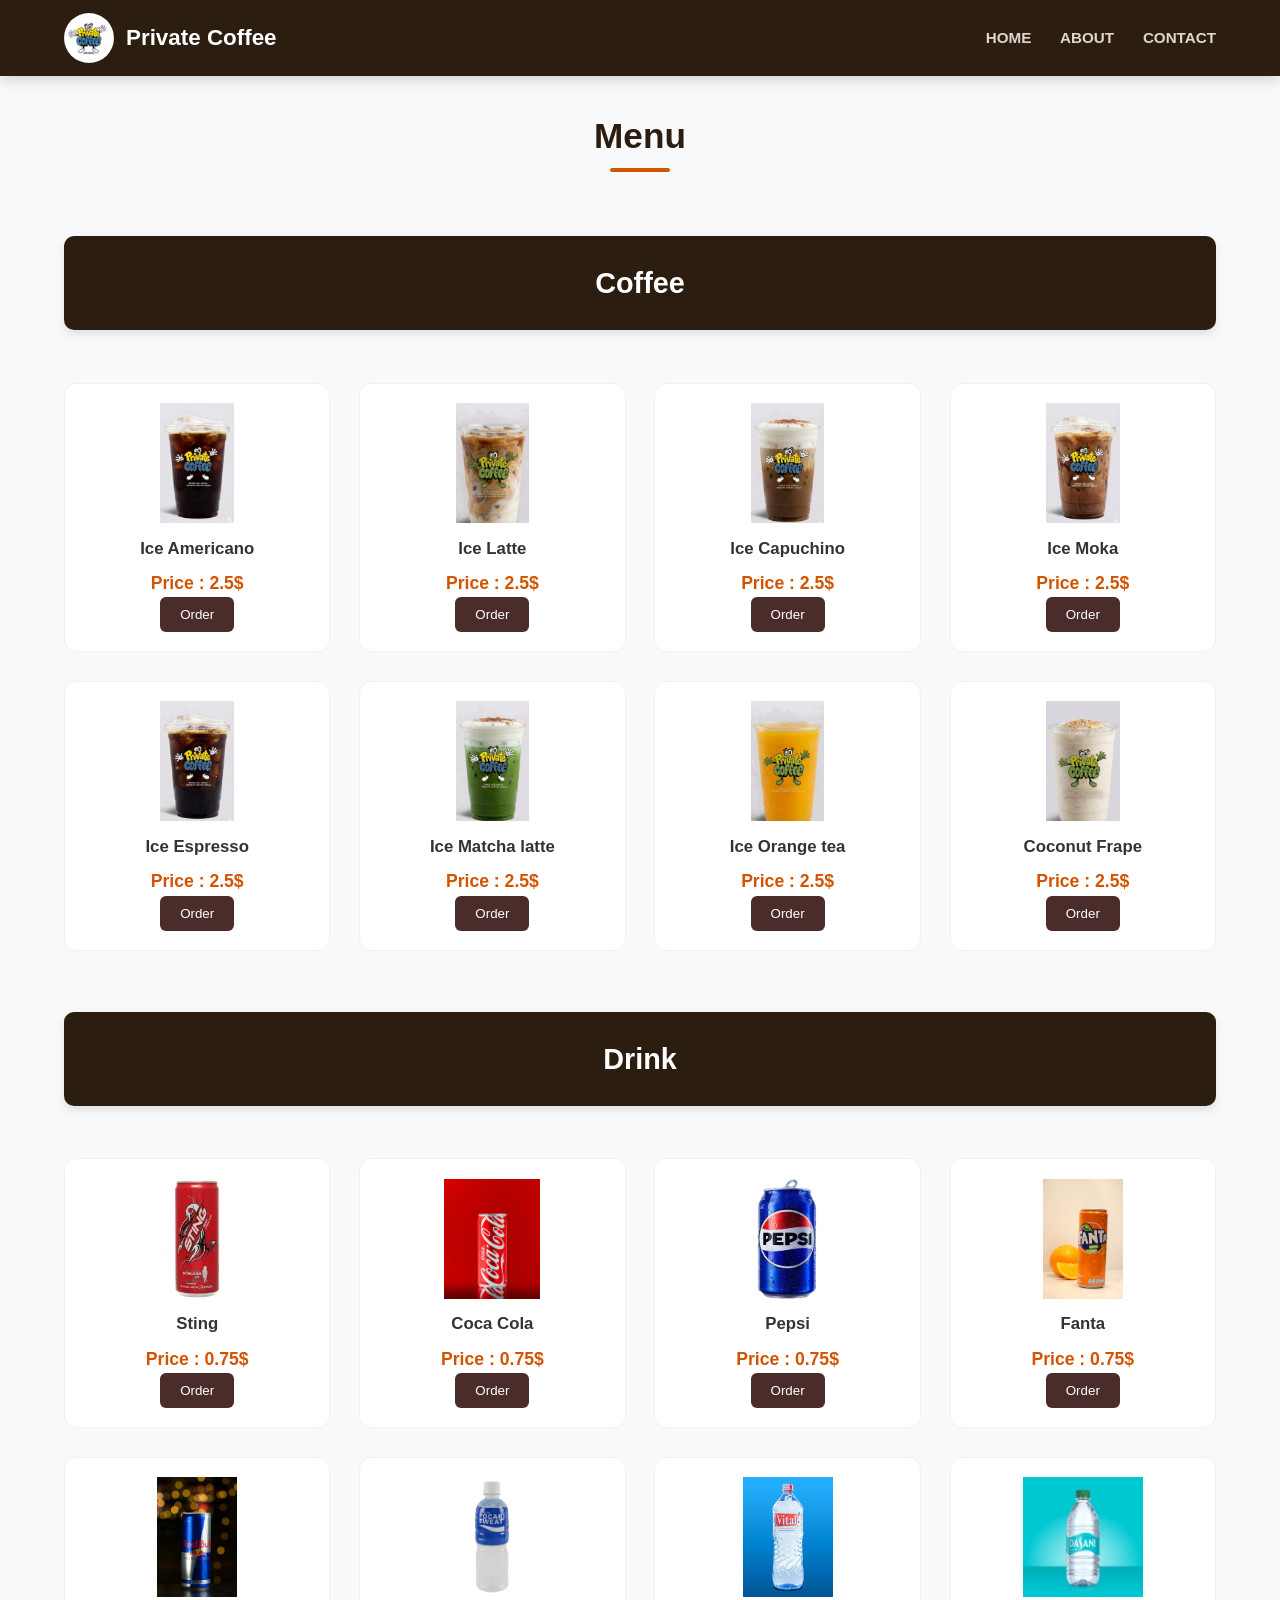
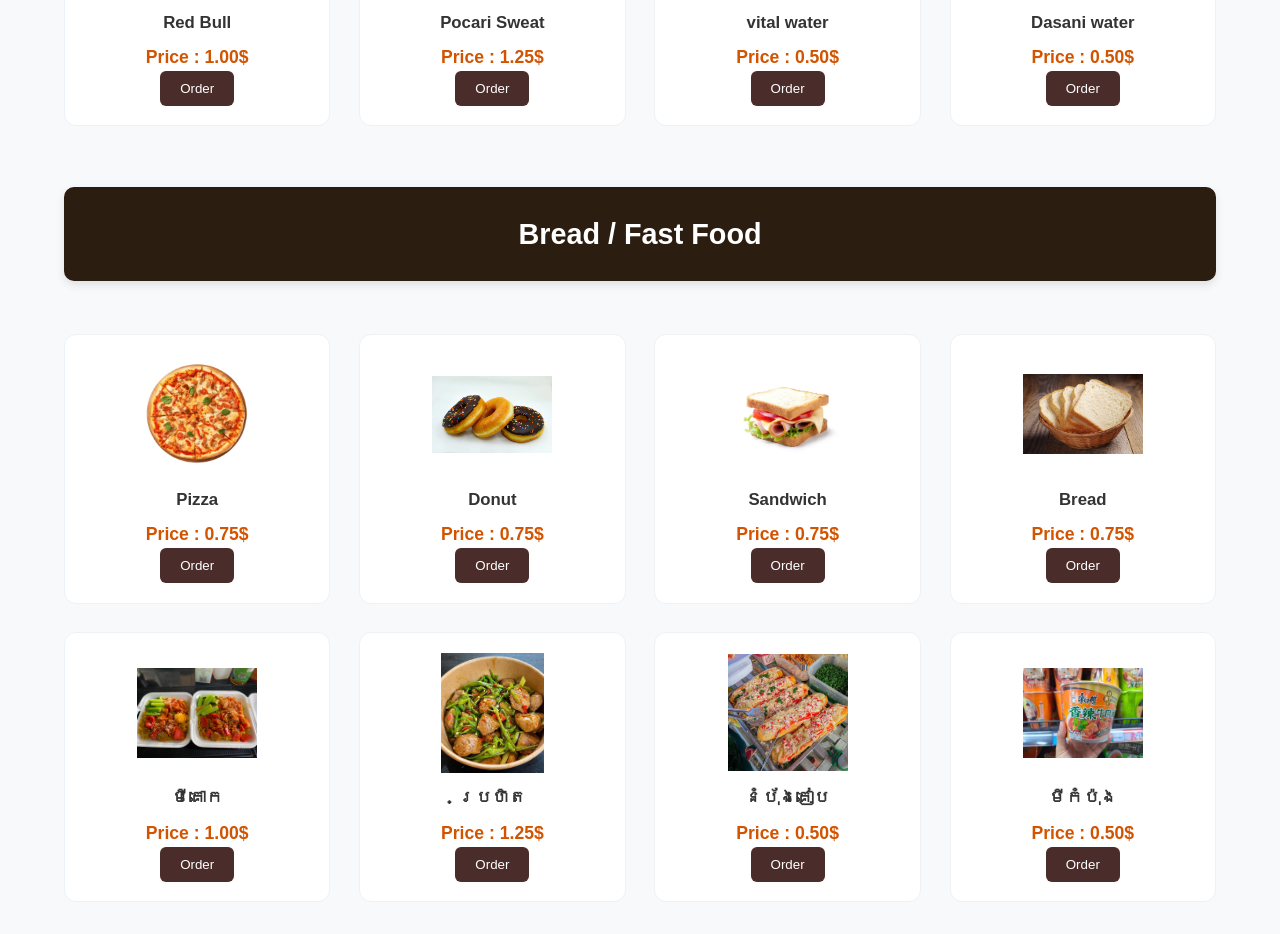
<file: index.html>
<!DOCTYPE html>
<html lang="en">
<head>
    <meta charset="UTF-8">
    <meta name="viewport" content="width=device-width, initial-scale=1.0">
    <link rel="stylesheet" href="style.css">
    <title>Coffee Shop</title>
</head>
<body>
    <nav class="nav-bar">
        <div class="logo-image">
            <img class="logo" src="./logo.png" alt="logo-image" width="50" height="50">
            Private Coffee
        </div>
        <div class="item-link-container">
            <a class="nav-link-item" href="index.html">HOME</a>
            <a class="nav-link-item" href="about.html">ABOUT</a>
            <a class="nav-link-item" href="contact.html">CONTACT</a>
        </div>
    </nav>

    <main class="menu-container">
        <div class="cate-menu">
            <h3 class="cate-menu-title">Menu</h3>
        </div>

        <div class="product-cate-menu">
            <!-- Ice Coffee Category -->
            <h4 class="category-menu-title">Coffee</h4>
            
            <div class="product-item">
                <img class="image-product" src="./image_web/ice-americano.jpg" alt="Ice Americano">
                <h6 class="name-product">Ice Americano</h6>
                <p class="price-product">Price : 2.5$</p>
                <button type="submit" class="submit-button" 
                    style="background-color: #4A2C2A; color: #ffffff; padding: 10px 20px; border: none; border-radius: 6px; cursor: pointer; " onclick="alert('សូមអរគុណ! ការកុម្ម៉ង់របស់អ្នកត្រូវបានទទួលរាប់រងហើយ។')">
                    Order</button>
            </div>
            <div class="product-item">
                <img class="image-product" src="./image_web/ice-latte.jpg" alt="Ice Latte">
                <h6 class="name-product">Ice Latte</h6>
                <p class="price-product">Price : 2.5$</p>
                <button type="submit" class="submit-button" 
                    style="background-color: #4A2C2A; color: #ffffff; padding: 10px 20px; border: none; border-radius: 6px; cursor: pointer; " onclick="alert('សូមអរគុណ! ការកុម្ម៉ង់របស់អ្នកត្រូវបានទទួលរាប់រងហើយ។')">
                    Order</button>
            </div>
            <div class="product-item">
                <img class="image-product" src="./image_web/ice-capu.jpg" alt="Ice Capuchino">
                <h6 class="name-product">Ice Capuchino</h6>
                <p class="price-product">Price : 2.5$</p>
                <button type="submit" class="submit-button" 
                    style="background-color: #4A2C2A; color: #ffffff; padding: 10px 20px; border: none; border-radius: 6px; cursor: pointer; " onclick="alert('សូមអរគុណ! ការកុម្ម៉ង់របស់អ្នកត្រូវបានទទួលរាប់រងហើយ។')">
                    Order</button>
            </div>
            <div class="product-item">
                <img class="image-product" src="./image_web/ice-moka.jpg" alt="Ice Moka">
                <h6 class="name-product">Ice Moka</h6>
                <p class="price-product">Price : 2.5$</p>
                <button type="submit" class="submit-button" 
                    style="background-color: #4A2C2A; color: #ffffff; padding: 10px 20px; border: none; border-radius: 6px; cursor: pointer; " onclick="alert('សូមអរគុណ! ការកុម្ម៉ង់របស់អ្នកត្រូវបានទទួលរាប់រងហើយ។')">
                    Order</button>
            </div>
            <div class="product-item">
                <img class="image-product" src="./image_web/ice-espesso.jpg" alt="Ice Espresso">
                <h6 class="name-product">Ice Espresso</h6>
                <p class="price-product">Price : 2.5$</p>
                <button type="submit" class="submit-button" 
                    style="background-color: #4A2C2A; color: #ffffff; padding: 10px 20px; border: none; border-radius: 6px; cursor: pointer; " onclick="alert('សូមអរគុណ! ការកុម្ម៉ង់របស់អ្នកត្រូវបានទទួលរាប់រងហើយ។')">
                    Order</button>
            </div>
            <div class="product-item">
                <img class="image-product" src="./image_web/matcha-latte.jpg" alt="Ice Matcha latte">
                <h6 class="name-product">Ice Matcha latte</h6>
                <p class="price-product">Price : 2.5$</p>
                <button type="submit" class="submit-button" 
                    style="background-color: #4A2C2A; color: #ffffff; padding: 10px 20px; border: none; border-radius: 6px; cursor: pointer; " onclick="alert('សូមអរគុណ! ការកុម្ម៉ង់របស់អ្នកត្រូវបានទទួលរាប់រងហើយ។')">
                    Order</button>
            </div>
            <div class="product-item">
                <img class="image-product" src="./image_web/orang-juice.jpg" alt="orange-juice">
                <h6 class="name-product">Ice Orange tea</h6>
                <p class="price-product">Price : 2.5$</p>
                <button type="submit" class="submit-button" 
                    style="background-color: #4A2C2A; color: #ffffff; padding: 10px 20px; border: none; border-radius: 6px; cursor: pointer; " onclick="alert('សូមអរគុណ! ការកុម្ម៉ង់របស់អ្នកត្រូវបានទទួលរាប់រងហើយ។')">
                    Order</button>
            </div>
            <div class="product-item">
                <img class="image-product" src="./image_web/coconut-frape.jpg" alt="coconut frape">
                <h6 class="name-product">Coconut Frape</h6>
                <p class="price-product">Price : 2.5$</p>
                <button type="submit" class="submit-button" 
                    style="background-color: #4A2C2A; color: #ffffff; padding: 10px 20px; border: none; border-radius: 6px; cursor: pointer; " onclick="alert('សូមអរគុណ! ការកុម្ម៉ង់របស់អ្នកត្រូវបានទទួលរាប់រងហើយ។')">
                    Order</button>
            </div>
                
            <!-- Hot Cafe Category -->
            <h4 class="category-menu-title">Drink</h4>

            <div class="product-item">
                <img class="image-product" src="./hot/sting.webp" alt="Hot Americano">
                <h6 class="name-product">Sting</h6>
                <p class="price-product">Price : 0.75$</p>
                <button type="submit" class="submit-button" 
                    style="background-color: #4A2C2A; color: #ffffff; padding: 10px 20px; border: none; border-radius: 6px; cursor: pointer; " onclick="alert('សូមអរគុណ! ការកុម្ម៉ង់របស់អ្នកត្រូវបានទទួលរាប់រងហើយ។')">
                    Order</button>
            </div>
            <div class="product-item">
                <img class="image-product" src="./hot/coca.webp" alt="Hot Latte">
                <h6 class="name-product">Coca Cola</h6>
                <p class="price-product">Price : 0.75$</p>
                <button type="submit" class="submit-button" 
                    style="background-color: #4A2C2A; color: #ffffff; padding: 10px 20px; border: none; border-radius: 6px; cursor: pointer; " onclick="alert('សូមអរគុណ! ការកុម្ម៉ង់របស់អ្នកត្រូវបានទទួលរាប់រងហើយ។')">
                    Order</button>
            </div>
            <div class="product-item">
                <img class="image-product" src="./hot/pepsi.webp" alt="Hot Capuchino">
                <h6 class="name-product">Pepsi</h6>
                <p class="price-product">Price : 0.75$</p>
                <button type="submit" class="submit-button" 
                    style="background-color: #4A2C2A; color: #ffffff; padding: 10px 20px; border: none; border-radius: 6px; cursor: pointer; " onclick="alert('សូមអរគុណ! ការកុម្ម៉ង់របស់អ្នកត្រូវបានទទួលរាប់រងហើយ។')">
                    Order</button>
            </div>
            <div class="product-item">
                <img class="image-product" src="./hot/fanta.webp" alt="Hot Moka">
                <h6 class="name-product">Fanta</h6>
                <p class="price-product">Price :  0.75$</p>
                <button type="submit" class="submit-button" 
                    style="background-color: #4A2C2A; color: #ffffff; padding: 10px 20px; border: none; border-radius: 6px; cursor: pointer; " onclick="alert('សូមអរគុណ! ការកុម្ម៉ង់របស់អ្នកត្រូវបានទទួលរាប់រងហើយ។')">
                    Order</button>
            </div>
            <div class="product-item">
                <img class="image-product" src="./hot/red-bull.webp" alt="Hot Espresso">
                <h6 class="name-product">Red Bull</h6>
                <p class="price-product">Price : 1.00$</p>
                <button type="submit" class="submit-button" 
                    style="background-color: #4A2C2A; color: #ffffff; padding: 10px 20px; border: none; border-radius: 6px; cursor: pointer; " onclick="alert('សូមអរគុណ! ការកុម្ម៉ង់របស់អ្នកត្រូវបានទទួលរាប់រងហើយ។')">
                    Order</button>
            </div>
            <div class="product-item">
                <img class="image-product" src="./hot/pocari-sweat.webp" alt="Hot Matcha latte">
                <h6 class="name-product">Pocari Sweat</h6>
                <p class="price-product">Price : 1.25$</p>
                <button type="submit" class="submit-button" 
                    style="background-color: #4A2C2A; color: #ffffff; padding: 10px 20px; border: none; border-radius: 6px; cursor: pointer; " onclick="alert('សូមអរគុណ! ការកុម្ម៉ង់របស់អ្នកត្រូវបានទទួលរាប់រងហើយ។')">
                    Order</button>
            </div>
            <div class="product-item">
                <img class="image-product" src="./hot/vital.webp" alt="Hot Matcha latte">
                <h6 class="name-product">vital water</h6>
                <p class="price-product">Price : 0.50$</p>
                <button type="submit" class="submit-button" 
                    style="background-color: #4A2C2A; color: #ffffff; padding: 10px 20px; border: none; border-radius: 6px; cursor: pointer; " onclick="alert('សូមអរគុណ! ការកុម្ម៉ង់របស់អ្នកត្រូវបានទទួលរាប់រងហើយ។')">
                    Order</button>
            </div>
            <div class="product-item">
                <img class="image-product" src="./hot/dasani.webp" alt="Hot Matcha latte">
                <h6 class="name-product">Dasani water</h6>
                <p class="price-product">Price : 0.50$</p>
                <button type="submit" class="submit-button" 
                    style="background-color: #4A2C2A; color: #ffffff; padding: 10px 20px; border: none; border-radius: 6px; cursor: pointer; " onclick="alert('សូមអរគុណ! ការកុម្ម៉ង់របស់អ្នកត្រូវបានទទួលរាប់រងហើយ។')">
                    Order</button>
            </div>
            <!--Donut-->
            <h4 class="category-menu-title">Bread / Fast Food</h4>

            <div class="product-item">
                <img class="image-product" src="./bread/pizaa.webp" alt="Hot Americano">
                <h6 class="name-product">Pizza</h6>
                <p class="price-product">Price : 0.75$</p>
                <button type="submit" class="submit-button" 
                    style="background-color: #4A2C2A; color: #ffffff; padding: 10px 20px; border: none; border-radius: 6px; cursor: pointer; " onclick="alert('សូមអរគុណ! ការកុម្ម៉ង់របស់អ្នកត្រូវបានទទួលរាប់រងហើយ។')">
                    Order</button>
            </div>
            <div class="product-item">
                <img class="image-product" src="./bread/donut.webp" alt="Hot Latte">
                <h6 class="name-product">Donut</h6>
                <p class="price-product">Price : 0.75$</p>
                <button type="submit" class="submit-button" 
                    style="background-color: #4A2C2A; color: #ffffff; padding: 10px 20px; border: none; border-radius: 6px; cursor: pointer; " onclick="alert('សូមអរគុណ! ការកុម្ម៉ង់របស់អ្នកត្រូវបានទទួលរាប់រងហើយ។')">
                    Order</button>
            </div>
            <div class="product-item">
                <img class="image-product" src="./bread/sandwich.webp" alt="Hot Capuchino">
                <h6 class="name-product">Sandwich</h6>
                <p class="price-product">Price : 0.75$</p>
                <button type="submit" class="submit-button" 
                    style="background-color: #4A2C2A; color: #ffffff; padding: 10px 20px; border: none; border-radius: 6px; cursor: pointer; " onclick="alert('សូមអរគុណ! ការកុម្ម៉ង់របស់អ្នកត្រូវបានទទួលរាប់រងហើយ។')">
                    Order</button>
            </div>
            <div class="product-item">
                <img class="image-product" src="./bread/bread.webp" alt="Hot Moka">
                <h6 class="name-product">Bread</h6>
                <p class="price-product">Price :  0.75$</p>
                <button type="submit" class="submit-button" 
                    style="background-color: #4A2C2A; color: #ffffff; padding: 10px 20px; border: none; border-radius: 6px; cursor: pointer; " onclick="alert('សូមអរគុណ! ការកុម្ម៉ង់របស់អ្នកត្រូវបានទទួលរាប់រងហើយ។')">
                    Order</button>
            </div>
            <div class="product-item">
                <img class="image-product" src="./bread/mii.jpg" alt="Hot Espresso">
                <h6 class="name-product">មីគោក</h6>
                <p class="price-product">Price : 1.00$</p>
                <button type="submit" class="submit-button" 
                    style="background-color: #4A2C2A; color: #ffffff; padding: 10px 20px; border: none; border-radius: 6px; cursor: pointer; " onclick="alert('សូមអរគុណ! ការកុម្ម៉ង់របស់អ្នកត្រូវបានទទួលរាប់រងហើយ។')">
                    Order</button>
            </div>
            <div class="product-item">
                <img class="image-product" src="./bread/brohet.jpg" alt="Hot Matcha latte">
                <h6 class="name-product">ប្រហិត</h6>
                <p class="price-product">Price : 1.25$</p>
                <button type="submit" class="submit-button" 
                    style="background-color: #4A2C2A; color: #ffffff; padding: 10px 20px; border: none; border-radius: 6px; cursor: pointer; " onclick="alert('សូមអរគុណ! ការកុម្ម៉ង់របស់អ្នកត្រូវបានទទួលរាប់រងហើយ។')">
                    Order</button>
            </div>
            <div class="product-item">
                <img class="image-product" src="./bread/nom.jpg" alt="Hot Matcha latte">
                <h6 class="name-product">នំបុ័ងគៀប</h6>
                <p class="price-product">Price : 0.50$</p>
                <button type="submit" class="submit-button" 
                    style="background-color: #4A2C2A; color: #ffffff; padding: 10px 20px; border: none; border-radius: 6px; cursor: pointer; " onclick="alert('សូមអរគុណ! ការកុម្ម៉ង់របស់អ្នកត្រូវបានទទួលរាប់រងហើយ។')">
                    Order</button>
            </div>
            <div class="product-item">
                <img class="image-product" src="./bread/noodle.webp" alt="Hot Matcha latte">
                <h6 class="name-product">មីកំប៉ុង</h6>
                <p class="price-product">Price : 0.50$</p>
                <button type="submit" class="submit-button" 
                    style="background-color: #4A2C2A; color: #ffffff; padding: 10px 20px; border: none; border-radius: 6px; cursor: pointer; " onclick="alert('សូមអរគុណ! ការកុម្ម៉ង់របស់អ្នកត្រូវបានទទួលរាប់រងហើយ។')">
                    Order</button>
            </div>
        </div>
    </main>
    <script>
    </script>
</body>
</html>
</file>
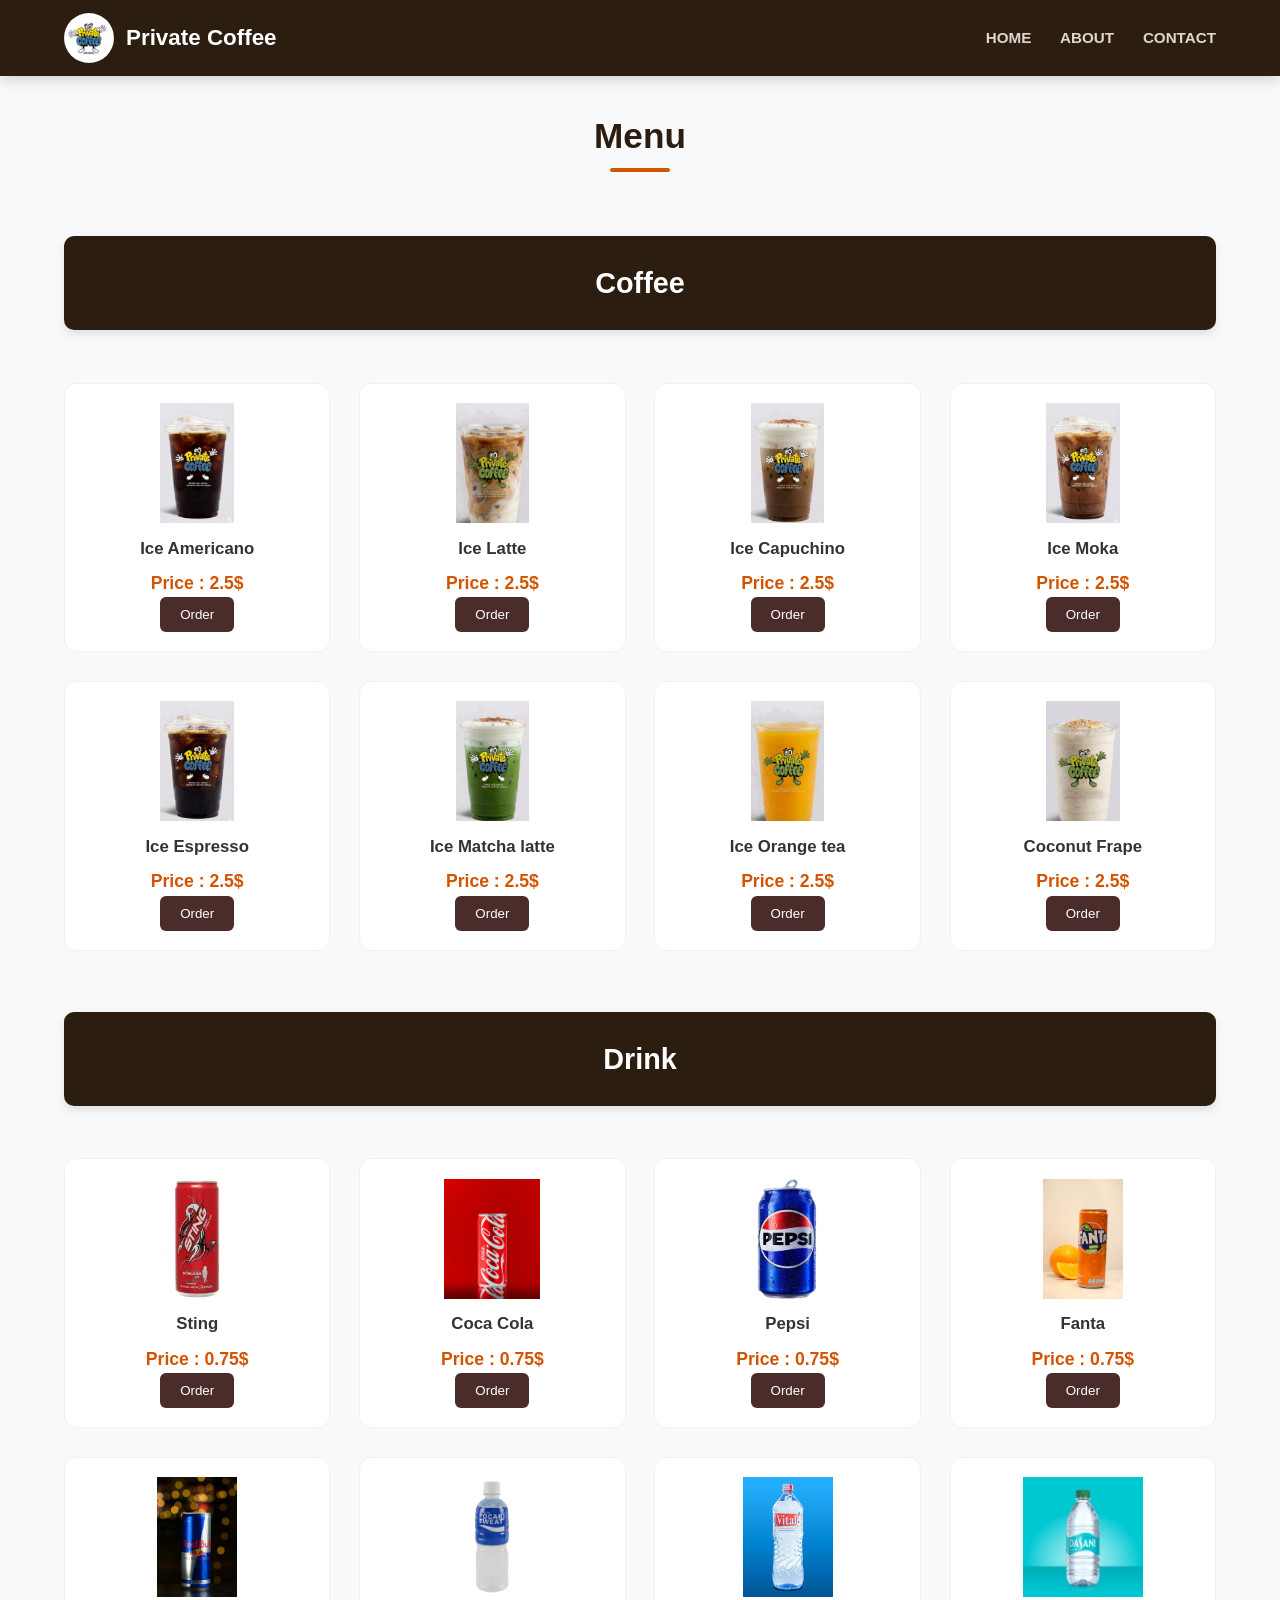
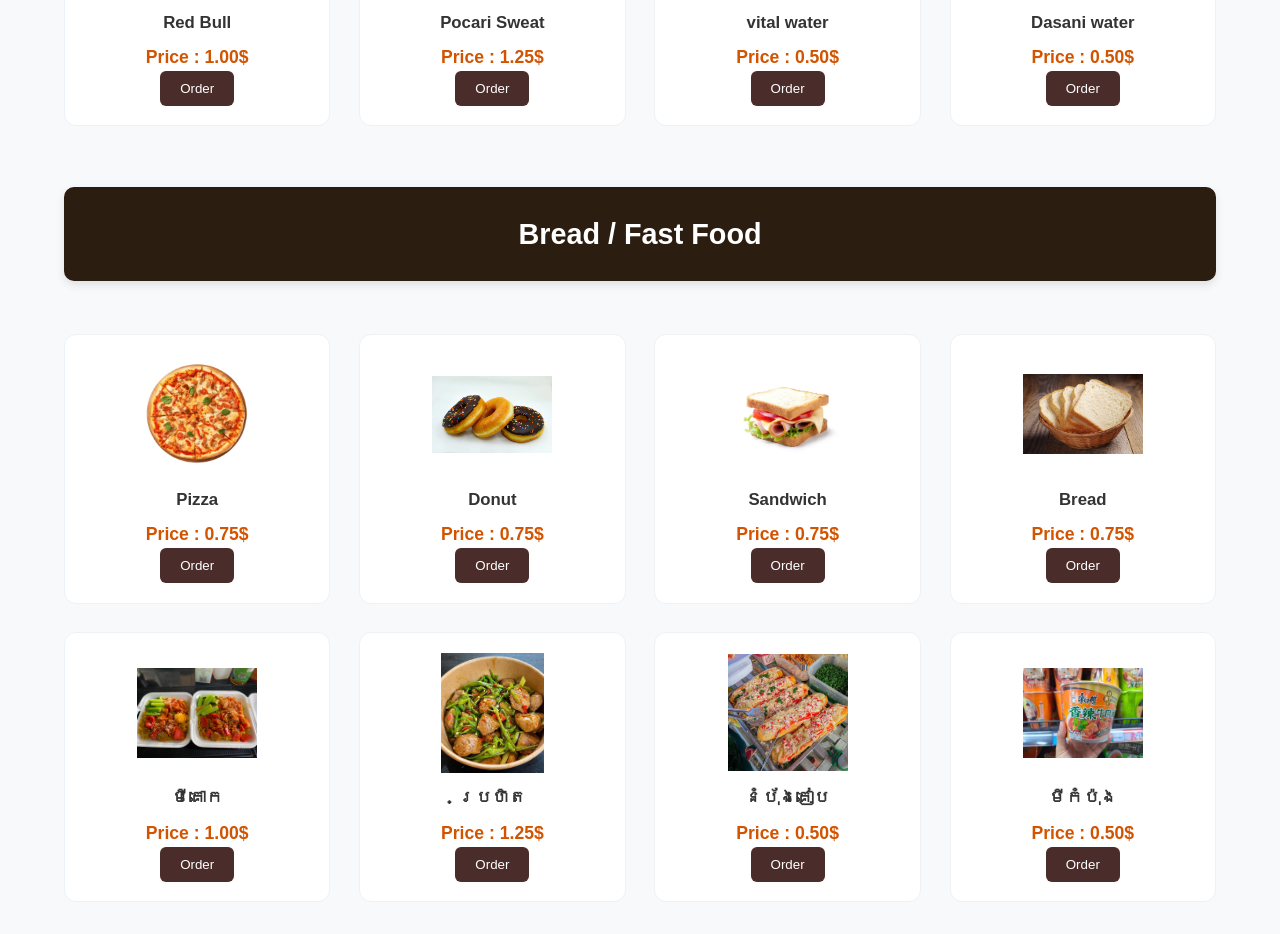
<file: html/index.html>
<!DOCTYPE html>
<html lang="en">
<head>
    <meta charset="UTF-8">
    <meta name="viewport" content="width=device-width, initial-scale=1.0">
    <link rel="stylesheet" href="style.css">
    <title>Coffee Shop</title>
</head>
<body>
    <nav class="nav-bar">
        <div class="logo-image">
            <img class="logo" src="./image/logo.png" alt="logo-image" width="50" height="50">
            Private Coffee
        </div>
        <div class="item-link-container">
            <a class="nav-link-item" href="index.html"onclick="alert ('Welcome To Home Page')">HOME</a>
            <a class="nav-link-item" href="about.html"onclick="alert ('Welcome To About Page')">ABOUT</a>
            <a class="nav-link-item" href="contact.html"onclick="alert ('Welcome To Contact Page')">CONTACT</a>
        </div>
    </nav>

    <main class="menu-container">
        <div class="cate-menu">
            <h3 class="cate-menu-title">Menu</h3>
        </div>

        <div class="product-cate-menu">
            <!-- Ice Coffee Category -->
            <h4 class="category-menu-title">Coffee</h4>
            
            <div class="product-item">
                <img class="image-product" src="./image/image_web/ice-americano.jpg" alt="Ice Americano">
                <h6 class="name-product">Ice Americano</h6>
                <p class="price-product">Price : 2.5$</p>
                <button type="submit" class="submit-button" 
                    style="background-color: #4A2C2A; color: #ffffff; padding: 10px 20px; border: none; border-radius: 6px; cursor: pointer; " onclick="alert('សូមអរគុណ! ការកុម្ម៉ង់របស់អ្នកត្រូវបានទទួលរាប់រងហើយ។')">
                    Order</button>
            </div>
            <div class="product-item">
                <img class="image-product" src="./image/image_web/ice-latte.jpg" alt="Ice Latte">
                <h6 class="name-product">Ice Latte</h6>
                <p class="price-product">Price : 2.5$</p>
                <button type="submit" class="submit-button" 
                    style="background-color: #4A2C2A; color: #ffffff; padding: 10px 20px; border: none; border-radius: 6px; cursor: pointer; " onclick="alert('សូមអរគុណ! ការកុម្ម៉ង់របស់អ្នកត្រូវបានទទួលរាប់រងហើយ។')">
                    Order</button>
            </div>
            <div class="product-item">
                <img class="image-product" src="./image/image_web/ice-capu.jpg" alt="Ice Capuchino">
                <h6 class="name-product">Ice Capuchino</h6>
                <p class="price-product">Price : 2.5$</p>
                <button type="submit" class="submit-button" 
                    style="background-color: #4A2C2A; color: #ffffff; padding: 10px 20px; border: none; border-radius: 6px; cursor: pointer; " onclick="alert('សូមអរគុណ! ការកុម្ម៉ង់របស់អ្នកត្រូវបានទទួលរាប់រងហើយ។')">
                    Order</button>
            </div>
            <div class="product-item">
                <img class="image-product" src="./image/image_web/ice-moka.jpg" alt="Ice Moka">
                <h6 class="name-product">Ice Moka</h6>
                <p class="price-product">Price : 2.5$</p>
                <button type="submit" class="submit-button" 
                    style="background-color: #4A2C2A; color: #ffffff; padding: 10px 20px; border: none; border-radius: 6px; cursor: pointer; " onclick="alert('សូមអរគុណ! ការកុម្ម៉ង់របស់អ្នកត្រូវបានទទួលរាប់រងហើយ។')">
                    Order</button>
            </div>
            <div class="product-item">
                <img class="image-product" src="./image/image_web/ice-espesso.jpg" alt="Ice Espresso">
                <h6 class="name-product">Ice Espresso</h6>
                <p class="price-product">Price : 2.5$</p>
                <button type="submit" class="submit-button" 
                    style="background-color: #4A2C2A; color: #ffffff; padding: 10px 20px; border: none; border-radius: 6px; cursor: pointer; " onclick="alert('សូមអរគុណ! ការកុម្ម៉ង់របស់អ្នកត្រូវបានទទួលរាប់រងហើយ។')">
                    Order</button>
            </div>
            <div class="product-item">
                <img class="image-product" src="./image/image_web/matcha-latte.jpg" alt="Ice Matcha latte">
                <h6 class="name-product">Ice Matcha latte</h6>
                <p class="price-product">Price : 2.5$</p>
                <button type="submit" class="submit-button" 
                    style="background-color: #4A2C2A; color: #ffffff; padding: 10px 20px; border: none; border-radius: 6px; cursor: pointer; " onclick="alert('សូមអរគុណ! ការកុម្ម៉ង់របស់អ្នកត្រូវបានទទួលរាប់រងហើយ។')">
                    Order</button>
            </div>
            <div class="product-item">
                <img class="image-product" src="./image/image_web/orang-juice.jpg" alt="orange-juice">
                <h6 class="name-product">Ice Orange tea</h6>
                <p class="price-product">Price : 2.5$</p>
                <button type="submit" class="submit-button" 
                    style="background-color: #4A2C2A; color: #ffffff; padding: 10px 20px; border: none; border-radius: 6px; cursor: pointer; " onclick="alert('សូមអរគុណ! ការកុម្ម៉ង់របស់អ្នកត្រូវបានទទួលរាប់រងហើយ។')">
                    Order</button>
            </div>
            <div class="product-item">
                <img class="image-product" src="./image/image_web/coconut-frape.jpg" alt="coconut frape">
                <h6 class="name-product">Coconut Frape</h6>
                <p class="price-product">Price : 2.5$</p>
                <button type="submit" class="submit-button" 
                    style="background-color: #4A2C2A; color: #ffffff; padding: 10px 20px; border: none; border-radius: 6px; cursor: pointer; " onclick="alert('សូមអរគុណ! ការកុម្ម៉ង់របស់អ្នកត្រូវបានទទួលរាប់រងហើយ។')">
                    Order</button>
            </div>
                
            <!-- Hot Cafe Category -->
            <h4 class="category-menu-title">Drink</h4>

            <div class="product-item">
                <img class="image-product" src="./hot/sting.webp" alt="Hot Americano">
                <h6 class="name-product">Sting</h6>
                <p class="price-product">Price : 0.75$</p>
                <button type="submit" class="submit-button" 
                    style="background-color: #4A2C2A; color: #ffffff; padding: 10px 20px; border: none; border-radius: 6px; cursor: pointer; " onclick="alert('សូមអរគុណ! ការកុម្ម៉ង់របស់អ្នកត្រូវបានទទួលរាប់រងហើយ។')">
                    Order</button>
            </div>
            <div class="product-item">
                <img class="image-product" src="./hot/coca.webp" alt="Hot Latte">
                <h6 class="name-product">Coca Cola</h6>
                <p class="price-product">Price : 0.75$</p>
                <button type="submit" class="submit-button" 
                    style="background-color: #4A2C2A; color: #ffffff; padding: 10px 20px; border: none; border-radius: 6px; cursor: pointer; " onclick="alert('សូមអរគុណ! ការកុម្ម៉ង់របស់អ្នកត្រូវបានទទួលរាប់រងហើយ។')">
                    Order</button>
            </div>
            <div class="product-item">
                <img class="image-product" src="./hot/pepsi.webp" alt="Hot Capuchino">
                <h6 class="name-product">Pepsi</h6>
                <p class="price-product">Price : 0.75$</p>
                <button type="submit" class="submit-button" 
                    style="background-color: #4A2C2A; color: #ffffff; padding: 10px 20px; border: none; border-radius: 6px; cursor: pointer; " onclick="alert('សូមអរគុណ! ការកុម្ម៉ង់របស់អ្នកត្រូវបានទទួលរាប់រងហើយ។')">
                    Order</button>
            </div>
            <div class="product-item">
                <img class="image-product" src="./hot/fanta.webp" alt="Hot Moka">
                <h6 class="name-product">Fanta</h6>
                <p class="price-product">Price :  0.75$</p>
                <button type="submit" class="submit-button" 
                    style="background-color: #4A2C2A; color: #ffffff; padding: 10px 20px; border: none; border-radius: 6px; cursor: pointer; " onclick="alert('សូមអរគុណ! ការកុម្ម៉ង់របស់អ្នកត្រូវបានទទួលរាប់រងហើយ។')">
                    Order</button>
            </div>
            <div class="product-item">
                <img class="image-product" src="./hot/red-bull.webp" alt="Hot Espresso">
                <h6 class="name-product">Red Bull</h6>
                <p class="price-product">Price : 1.00$</p>
                <button type="submit" class="submit-button" 
                    style="background-color: #4A2C2A; color: #ffffff; padding: 10px 20px; border: none; border-radius: 6px; cursor: pointer; " onclick="alert('សូមអរគុណ! ការកុម្ម៉ង់របស់អ្នកត្រូវបានទទួលរាប់រងហើយ។')">
                    Order</button>
            </div>
            <div class="product-item">
                <img class="image-product" src="./hot/pocari-sweat.webp" alt="Hot Matcha latte">
                <h6 class="name-product">Pocari Sweat</h6>
                <p class="price-product">Price : 1.25$</p>
                <button type="submit" class="submit-button" 
                    style="background-color: #4A2C2A; color: #ffffff; padding: 10px 20px; border: none; border-radius: 6px; cursor: pointer; " onclick="alert('សូមអរគុណ! ការកុម្ម៉ង់របស់អ្នកត្រូវបានទទួលរាប់រងហើយ។')">
                    Order</button>
            </div>
            <div class="product-item">
                <img class="image-product" src="./hot/vital.webp" alt="Hot Matcha latte">
                <h6 class="name-product">vital water</h6>
                <p class="price-product">Price : 0.50$</p>
                <button type="submit" class="submit-button" 
                    style="background-color: #4A2C2A; color: #ffffff; padding: 10px 20px; border: none; border-radius: 6px; cursor: pointer; " onclick="alert('សូមអរគុណ! ការកុម្ម៉ង់របស់អ្នកត្រូវបានទទួលរាប់រងហើយ។')">
                    Order</button>
            </div>
            <div class="product-item">
                <img class="image-product" src="./hot/dasani.webp" alt="Hot Matcha latte">
                <h6 class="name-product">Dasani water</h6>
                <p class="price-product">Price : 0.50$</p>
                <button type="submit" class="submit-button" 
                    style="background-color: #4A2C2A; color: #ffffff; padding: 10px 20px; border: none; border-radius: 6px; cursor: pointer; " onclick="alert('សូមអរគុណ! ការកុម្ម៉ង់របស់អ្នកត្រូវបានទទួលរាប់រងហើយ។')">
                    Order</button>
            </div>
            <!--Donut-->
            <h4 class="category-menu-title">Bread / Fast Food</h4>

            <div class="product-item">
                <img class="image-product" src="./bread/pizaa.webp" alt="Hot Americano">
                <h6 class="name-product">Pizza</h6>
                <p class="price-product">Price : 0.75$</p>
                <button type="submit" class="submit-button" 
                    style="background-color: #4A2C2A; color: #ffffff; padding: 10px 20px; border: none; border-radius: 6px; cursor: pointer; " onclick="alert('សូមអរគុណ! ការកុម្ម៉ង់របស់អ្នកត្រូវបានទទួលរាប់រងហើយ។')">
                    Order</button>
            </div>
            <div class="product-item">
                <img class="image-product" src="./bread/donut.webp" alt="Hot Latte">
                <h6 class="name-product">Donut</h6>
                <p class="price-product">Price : 0.75$</p>
                <button type="submit" class="submit-button" 
                    style="background-color: #4A2C2A; color: #ffffff; padding: 10px 20px; border: none; border-radius: 6px; cursor: pointer; " onclick="alert('សូមអរគុណ! ការកុម្ម៉ង់របស់អ្នកត្រូវបានទទួលរាប់រងហើយ។')">
                    Order</button>
            </div>
            <div class="product-item">
                <img class="image-product" src="./bread/sandwich.webp" alt="Hot Capuchino">
                <h6 class="name-product">Sandwich</h6>
                <p class="price-product">Price : 0.75$</p>
                <button type="submit" class="submit-button" 
                    style="background-color: #4A2C2A; color: #ffffff; padding: 10px 20px; border: none; border-radius: 6px; cursor: pointer; " onclick="alert('សូមអរគុណ! ការកុម្ម៉ង់របស់អ្នកត្រូវបានទទួលរាប់រងហើយ។')">
                    Order</button>
            </div>
            <div class="product-item">
                <img class="image-product" src="./bread/bread.webp" alt="Hot Moka">
                <h6 class="name-product">Bread</h6>
                <p class="price-product">Price :  0.75$</p>
                <button type="submit" class="submit-button" 
                    style="background-color: #4A2C2A; color: #ffffff; padding: 10px 20px; border: none; border-radius: 6px; cursor: pointer; " onclick="alert('សូមអរគុណ! ការកុម្ម៉ង់របស់អ្នកត្រូវបានទទួលរាប់រងហើយ។')">
                    Order</button>
            </div>
            <div class="product-item">
                <img class="image-product" src="./bread/mii.jpg" alt="Hot Espresso">
                <h6 class="name-product">មីគោក</h6>
                <p class="price-product">Price : 1.00$</p>
                <button type="submit" class="submit-button" 
                    style="background-color: #4A2C2A; color: #ffffff; padding: 10px 20px; border: none; border-radius: 6px; cursor: pointer; " onclick="alert('សូមអរគុណ! ការកុម្ម៉ង់របស់អ្នកត្រូវបានទទួលរាប់រងហើយ។')">
                    Order</button>
            </div>
            <div class="product-item">
                <img class="image-product" src="./bread/brohet.jpg" alt="Hot Matcha latte">
                <h6 class="name-product">ប្រហិត</h6>
                <p class="price-product">Price : 1.25$</p>
                <button type="submit" class="submit-button" 
                    style="background-color: #4A2C2A; color: #ffffff; padding: 10px 20px; border: none; border-radius: 6px; cursor: pointer; " onclick="alert('សូមអរគុណ! ការកុម្ម៉ង់របស់អ្នកត្រូវបានទទួលរាប់រងហើយ។')">
                    Order</button>
            </div>
            <div class="product-item">
                <img class="image-product" src="./bread/nom.jpg" alt="Hot Matcha latte">
                <h6 class="name-product">នំបុ័ងគៀប</h6>
                <p class="price-product">Price : 0.50$</p>
                <button type="submit" class="submit-button" 
                    style="background-color: #4A2C2A; color: #ffffff; padding: 10px 20px; border: none; border-radius: 6px; cursor: pointer; " onclick="alert('សូមអរគុណ! ការកុម្ម៉ង់របស់អ្នកត្រូវបានទទួលរាប់រងហើយ។')">
                    Order</button>
            </div>
            <div class="product-item">
                <img class="image-product" src="./bread/noodle.webp" alt="Hot Matcha latte">
                <h6 class="name-product">មីកំប៉ុង</h6>
                <p class="price-product">Price : 0.50$</p>
                <button type="submit" class="submit-button" 
                    style="background-color: #4A2C2A; color: #ffffff; padding: 10px 20px; border: none; border-radius: 6px; cursor: pointer; " onclick="alert('សូមអរគុណ! ការកុម្ម៉ង់របស់អ្នកត្រូវបានទទួលរាប់រងហើយ។')">
                    Order</button>
            </div>
        </div>
    </main>
    <script>
    </script>
</body>
</html>
</file>
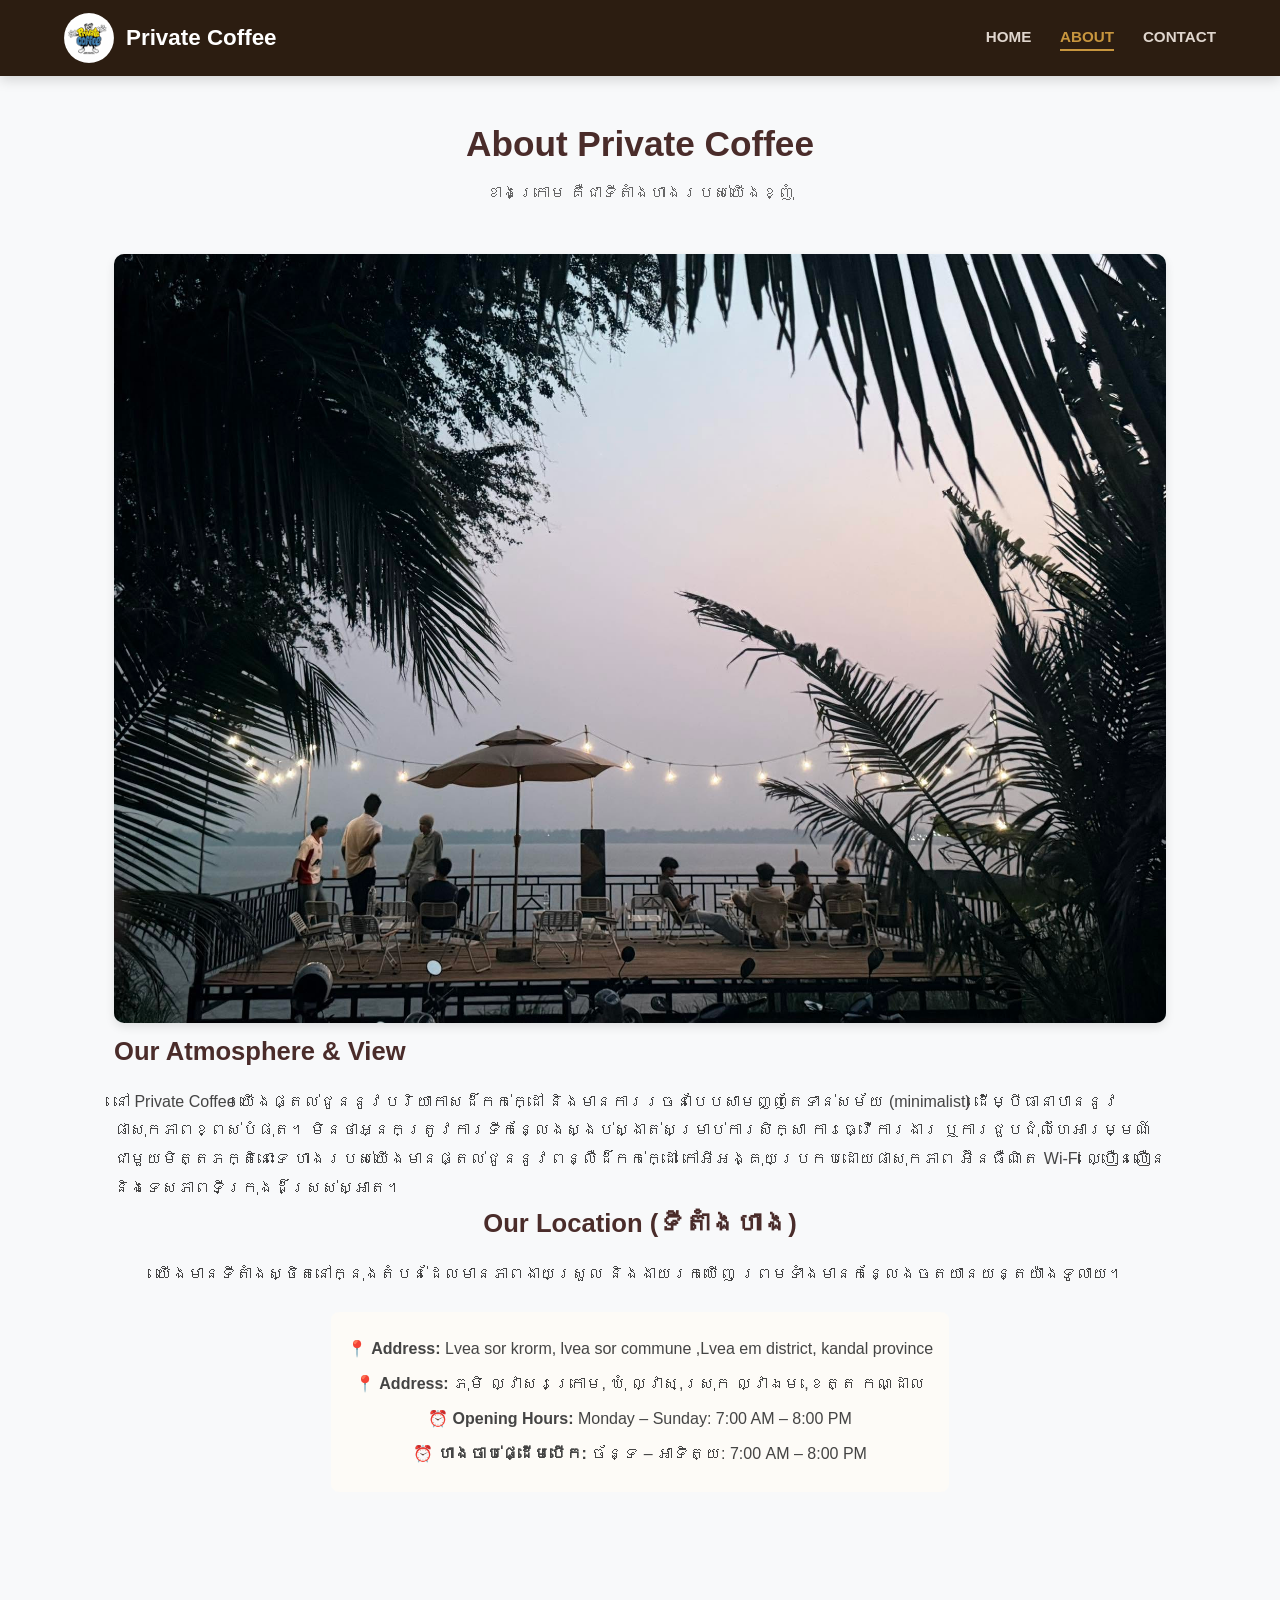
<file: about.html>
<!DOCTYPE html>
<html lang="en">
<head>
    <meta charset="UTF-8">
    <meta name="viewport" content="width=device-width, initial-scale=1.0">
    <title>About - Private Coffee</title>
    <link rel="stylesheet" href="style.css">
</head>
<body>
    <!-- Navigation Bar -->
    <nav class="nav-bar">
        <div class="logo-image">
            <img class="logo" src="./logo.png" alt="logo-image" width="50" height="50">
            Private Coffee
        </div>
        <div class="item-link-container">
            <a class="nav-link-item" href="index.html">HOME</a>
            <a class="nav-link-item active" href="about.html">ABOUT</a>
            <a class="nav-link-item" href="contact.html">CONTACT</a>
        </div>
    </nav>

    <!-- Main About Container -->
    <main class="about-container">
    <div class="about-header">
        <h2 class="about-main-title">About Private Coffee</h2>
        <p class="about-subtitle">ខាងក្រោម គឺជាទីតាំងហាងរបស់យើងខ្ញុំ</p>
    </div>

    <!-- 1. Shop View & Atmosphere Section -->
    <section class="about-card view-section">
        <div class="about-image-box">
            <img src="./hot/668162011_983205630898068_8877783178405815174_n.jpg" alt="Private Coffee View" class="about-img">
        </div>
        <div class="about-text-content">
            <h3 class="section-title">Our Atmosphere & View</h3>
            <p>
                នៅ Private Coffee យើងផ្តល់ជូននូវបរិយាកាសដ៏កក់ក្ដៅ និងមានការរចនាបែបសាមញ្ញតែទាន់សម័យ (minimalist) ដើម្បីធានាបាននូវផាសុកភាពខ្ពស់បំផុត។ មិនថាអ្នកត្រូវការទីកន្លែងស្ងប់ស្ងាត់សម្រាប់ការសិក្សា ការធ្វើការងារ ឬការជួបជុំលំហែអារម្មណ៍ជាមួយមិត្តភក្តិនោះទេ ហាងរបស់យើងមានផ្តល់ជូននូវពន្លឺដ៏កក់ក្ដៅ កៅអីអង្គុយប្រកបដោយផាសុកភាព អ៊ីនធឺណិត Wi-Fi ល្បឿនលឿន និងទេសភាពទីក្រុងដ៏ស្រស់ស្អាត។
            </p>
        </div>
    </section>

    <!-- 2. Location & Map Section -->
    <section class="about-card location-section">
        <div class="about-text-content full-width">
            <h3 class="section-title">Our Location (ទីតាំងហាង)</h3>
            <p>យើងមានទីតាំងស្ថិតនៅក្នុងតំបន់ដែលមានភាពងាយស្រួល និងងាយរកឃើញ ព្រមទាំងមានកន្លែងចតយានយន្តយ៉ាងទូលាយ។</p>

            <div class="location-details">
                <p>📍 <strong>Address:</strong> Lvea sor krorm, lvea sor commune ,Lvea em district,​ kandal province</p>
                <p>📍 <strong>Address:</strong> ភុមិ ល្វាសរក្រោម, ឃុំ​ ល្វាស,ស្រុក ល្វាឯម ,ខេត្ត កណ្ដាល</p>
                <p>⏰ <strong>Opening Hours:</strong> Monday – Sunday: 7:00 AM – 8:00 PM</p>
                <p>⏰ <strong>ហាងចាប់ផ្ដើមបើក:</strong> ច័ន្ទ – អាទិត្យ: 7:00 AM – 8:00 PM</p>
            </div>

            <!-- Embedded Google Map -->
            <div class="map-container">
                <iframe 
                    src="https://www.google.com/maps/embed?pb=!1m14!1m8!1m3!1d11815.782346785367!2d105.19736033148071!3d11.45020721139608!3m2!1i1024!2i768!4f13.1!3m3!1m2!1s0x310be576a7b68363%3A0xcee6dd0ef93f3551!2sPrivate%20coffe!5e0!3m2!1sen!2sus!4v1791444357411!5m2!1sen!2sus"
                    width="100%" 
                    height="280" 
                    style="border:0; border-radius: 8px;" 
                    allowfullscreen="" 
                    loading="lazy">
                </iframe>
            </div>
        </div>
    </section>
</main>
</body>
</html>
</file>
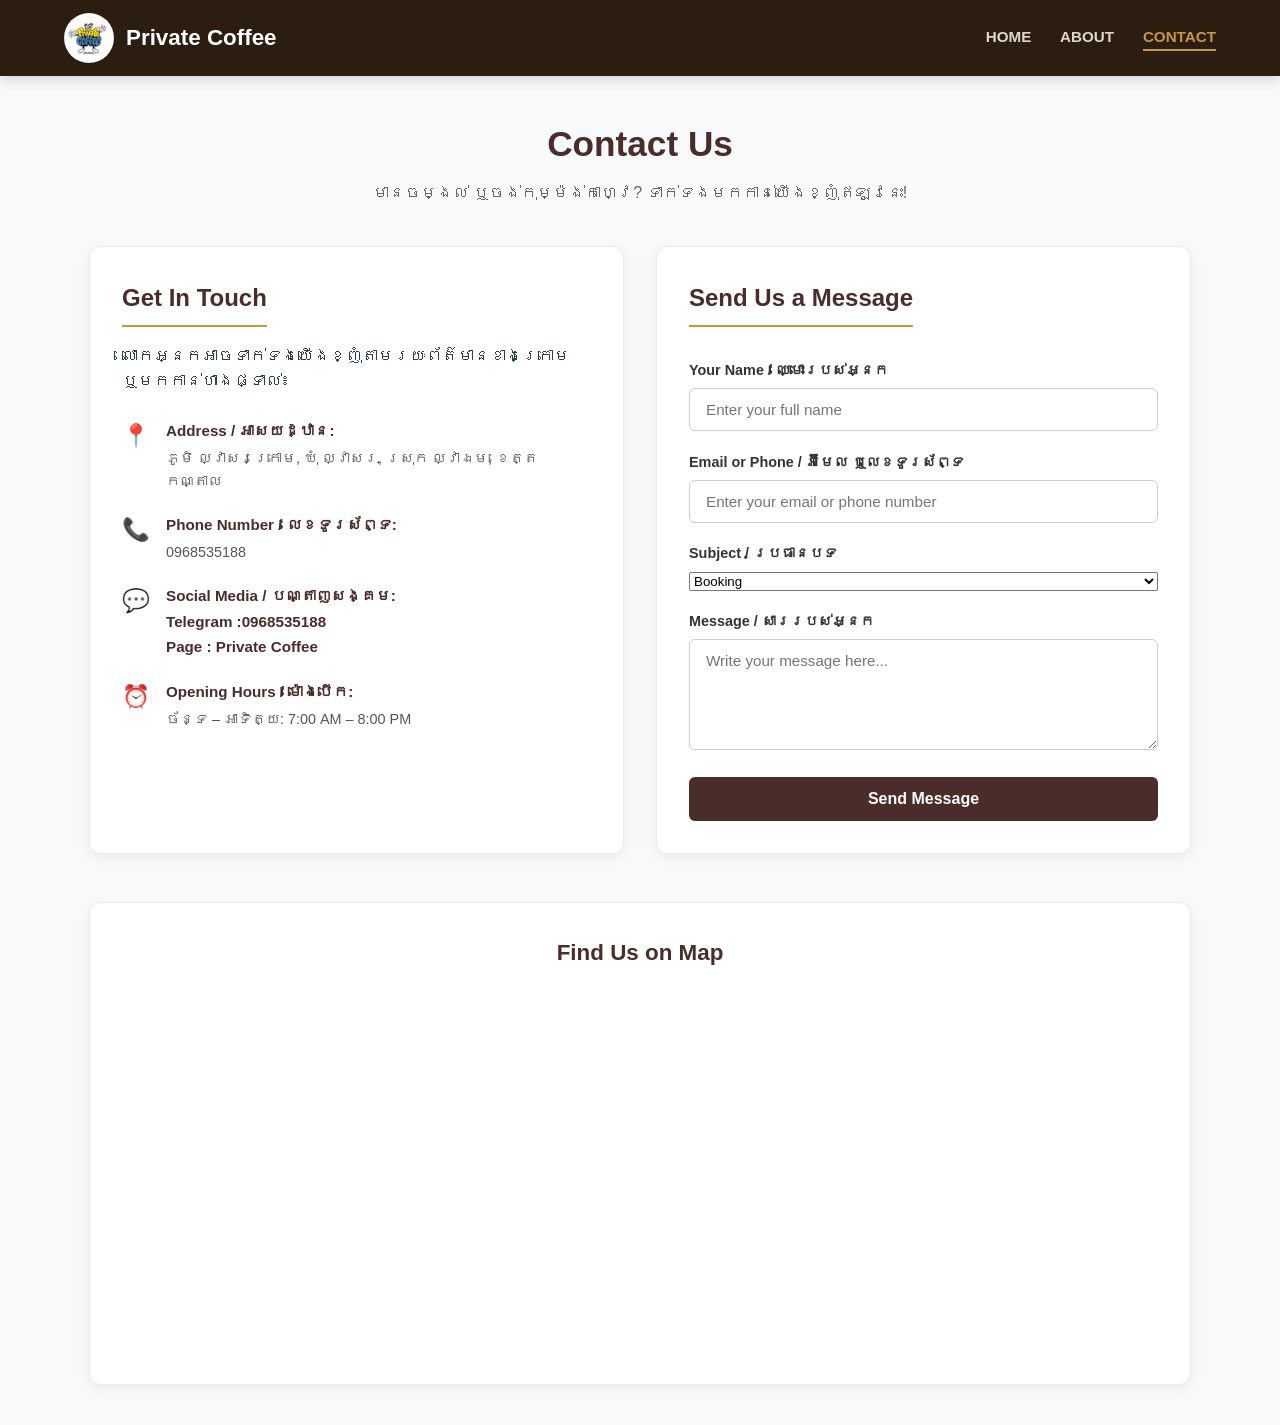
<file: contact.html>
<!DOCTYPE html>
<html lang="en">
<head>
    <meta charset="UTF-8">
    <meta name="viewport" content="width=device-width, initial-scale=1.0">
    <title>Contact Us - Private Coffee</title>
    <link rel="stylesheet" href="style.css">
</head>
<body>
    <!-- Navigation Bar -->
    <nav class="nav-bar">
        <div class="logo-image">
            <img class="logo" src="./logo.png" alt="logo-image" width="50" height="50">
            Private Coffee
        </div>
        <div class="item-link-container">
            <a class="nav-link-item" href="index.html">HOME</a>
            <a class="nav-link-item" href="about.html">ABOUT</a>
            <a class="nav-link-item active" href="contact.html">CONTACT</a>
        </div>
    </nav>

    <!-- Main Contact Container -->
    <main class="contact-container">
        <div class="contact-header">
            <h2 class="contact-title">Contact Us</h2>
            <p class="contact-subtitle">មានចម្ងល់ ឬចង់កុម្ម៉ង់កាហ្វេ? ទាក់ទងមកកាន់យើងខ្ញុំឥឡូវនេះ!</p>
        </div>

        <div class="contact-wrapper">
            <!-- Left Side: Contact Information -->
            <div class="contact-info-card">
                <h3>Get In Touch</h3>
                <p>លោកអ្នកអាចទាក់ទងយើងខ្ញុំតាមរយៈព័ត៌មានខាងក្រោម ឬមកកាន់ហាងផ្ទាល់៖</p>

                <div class="info-list">
                    <div class="info-item">
                        <span class="icon">📍</span>
                        <div>
                            <strong>Address / អាសយដ្ឋាន:</strong>
                            <p>ភូមិ ល្វាសរក្រោម, ឃុំ ល្វាសរ, ស្រុក ល្វាឯម, ខេត្ត កណ្តាល</p>
                        </div>
                    </div>

                    <div class="info-item">
                        <span class="icon">📞</span>
                        <div>
                            <strong>Phone Number / លេខទូរស័ព្ទ:</strong>
                            <p>0968535188</p>
                        </div>
                    </div>

                    <div class="info-item">
                        <span class="icon">💬</span>
                        <div>
                            <strong>Social Media / បណ្តាញសង្គម:</strong><br>
                            <strong>Telegram :0968535188</strong><br
                            <a href="https://web.facebook.com/PrivateCoffe13" target="_blank"><strong>Page : Private Coffee</strong></a>
                        </div>
                    </div>

                    <div class="info-item">
                        <span class="icon">⏰</span>
                        <div>
                            <strong>Opening Hours / ម៉ោងបើក:</strong>
                            <p>ច័ន្ទ – អាទិត្យ: 7:00 AM – 8:00 PM</p>
                        </div>
                    </div>
                </div>
            </div>

            <!-- Right Side: Contact Form -->
            <div class="contact-form-card">
                <h3>Send Us a Message</h3>
                <form action="#" method="POST" class="contact-form">
                    <div class="form-group">
                        <label for="name">Your Name / ឈ្មោះរបស់អ្នក</label>
                        <input type="text" id="name" name="name" placeholder="Enter your full name" required>
                    </div>

                    <div class="form-group">
                        <label for="email">Email or Phone / អ៊ីមែល ឬលេខទូរស័ព្ទ</label>
                        <input type="text" id="email" name="email" placeholder="Enter your email or phone number" required>
                    </div>

                    <div class="form-group">
                        <label for="subject">Subject / ប្រធានបទ</label>
                        <select name="subject" id="">គោលបំណង
                            <option value="order"><b>Booking</b></option>
                            <option value="order"><b>Order</b></option>
                            <option value="order"><b>Be Member</b></option>

                        </select>
                    </div>

                    <div class="form-group">
                        <label for="message">Message / សាររបស់អ្នក</label>
                        <textarea id="message" name="message" rows="5" placeholder="Write your message here..." ></textarea>
                    </div>

                    <button type="submit" class="submit-btn" onclick="alert('សាររបស់អ្នកត្រូវបានផ្ញើរួចរាល់ហើយ!')">
                        Send Message
                    </button>
                </form>
            </div>
        </div>

        <!-- Embedded Google Map -->
        <div class="contact-map-section">
            <h3 class="map-title">Find Us on Map</h3>
            <div class="map-container">
                <iframe 
                    src="https://www.google.com/maps/embed?pb=!1m14!1m8!1m3!1d11815.782346785367!2d105.19736033148071!3d11.45020721139608!3m2!1i1024!2i768!4f13.1!3m3!1m2!1s0x310be576a7b68363%3A0xcee6dd0ef93f3551!2sPrivate%20coffe!5e0!3m2!1sen!2sus!4v1791444357411!5m2!1sen!2sus"
                    width="100%" 
                    height="350" 
                    style="border:0; border-radius: 10px;" 
                    allowfullscreen="" 
                    loading="lazy">
                </iframe>
            </div>
        </div>
    </main>
</body>
</html>
</file>
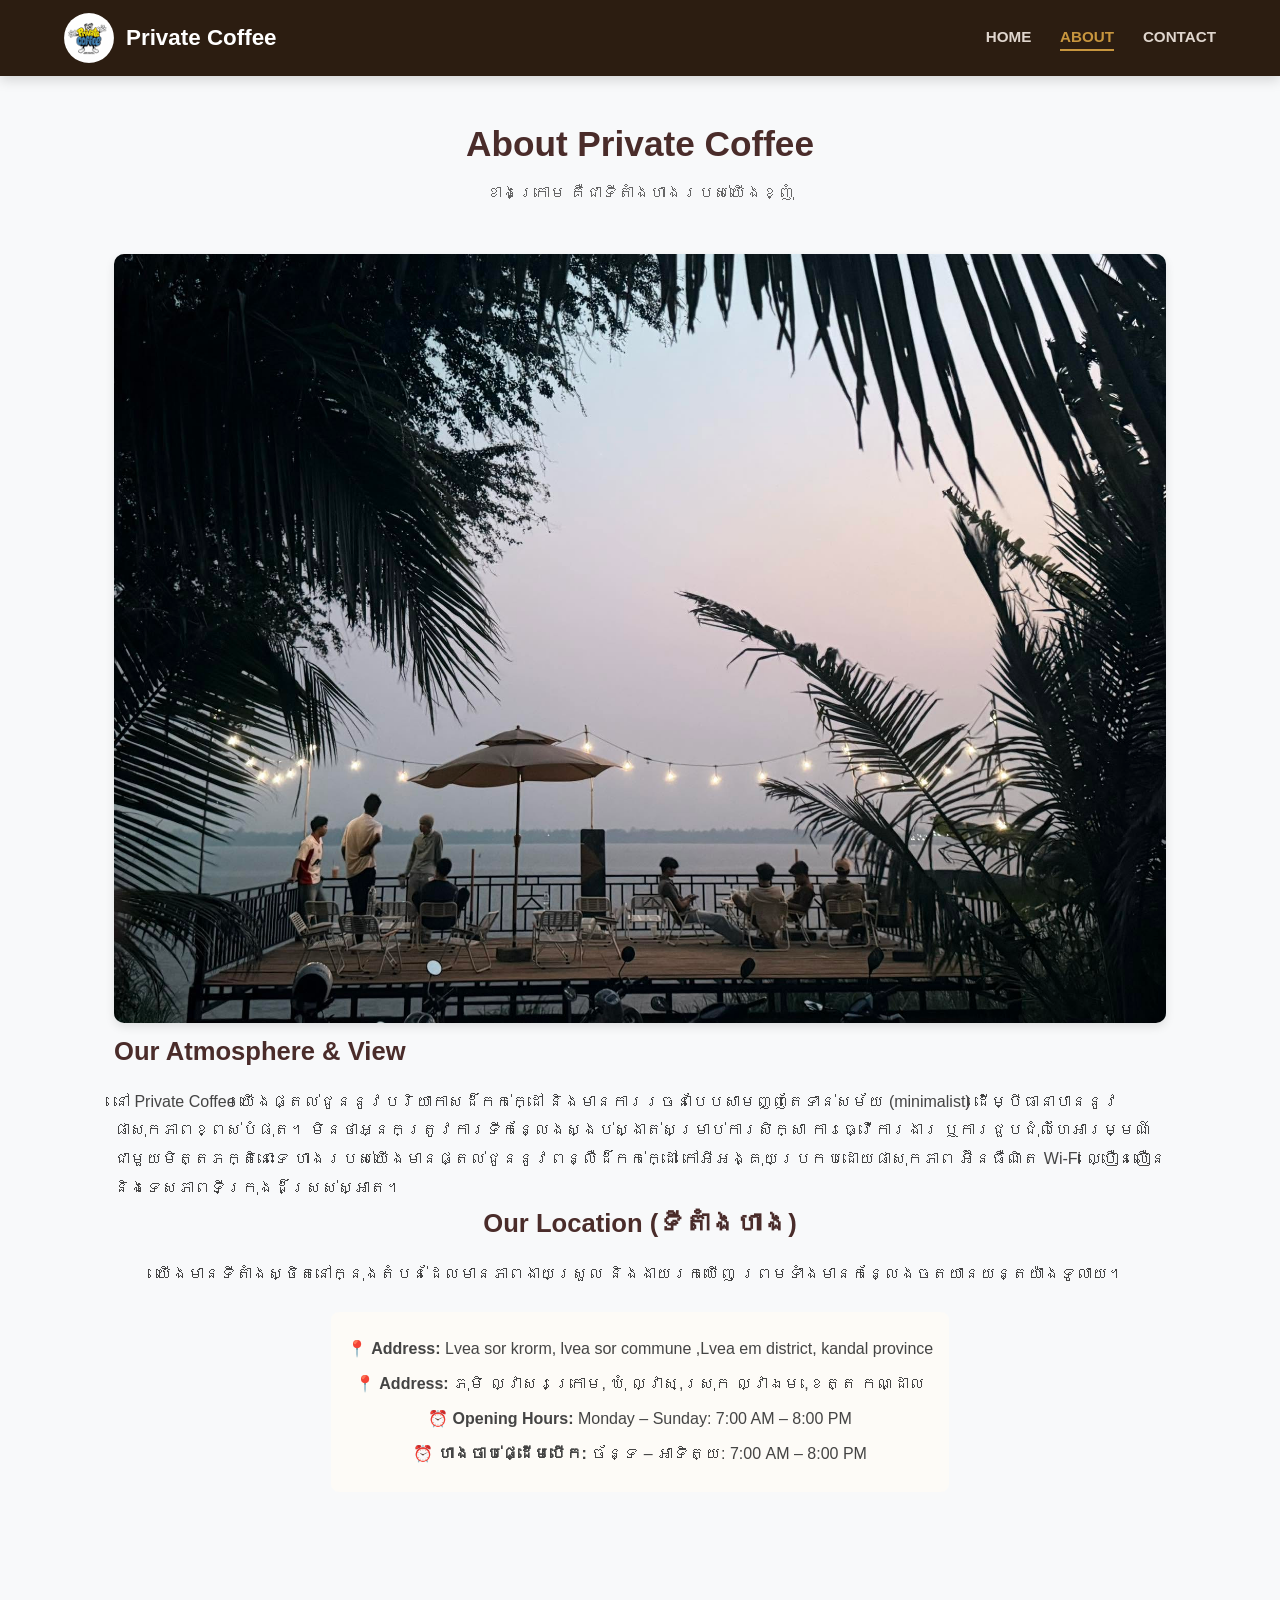
<file: html/about.html>
<!DOCTYPE html>
<html lang="en">
<head>
    <meta charset="UTF-8">
    <meta name="viewport" content="width=device-width, initial-scale=1.0">
    <title>About - Private Coffee</title>
    <link rel="stylesheet" href="style.css">
</head>
<body>
    <!-- Navigation Bar -->
    <nav class="nav-bar">
        <div class="logo-image">
            <img class="logo" src="./image/logo.png" alt="logo-image" width="50" height="50">
            Private Coffee
        </div>
        <div class="item-link-container">
            <a class="nav-link-item" href="index.html" onclick="alert ('Welcome To Home Page')">HOME</a>
            <a class="nav-link-item active" href="about.html"onclick="alert ('Welcome To About Page')">ABOUT</a>
            <a class="nav-link-item" href="contact.html"onclick="alert ('Welcome To Contact Page')">CONTACT</a>
        </div>
    </nav>

    <!-- Main About Container -->
    <main class="about-container">
    <div class="about-header">
        <h2 class="about-main-title">About Private Coffee</h2>
        <p class="about-subtitle">ខាងក្រោម គឺជាទីតាំងហាងរបស់យើងខ្ញុំ</p>
    </div>

    <!-- 1. Shop View & Atmosphere Section -->
    <section class="about-card view-section">
        <div class="about-image-box">
            <img src="./hot/668162011_983205630898068_8877783178405815174_n.jpg" alt="Private Coffee View" class="about-img">
        </div>
        <div class="about-text-content">
            <h3 class="section-title">Our Atmosphere & View</h3>
            <p>
                នៅ Private Coffee យើងផ្តល់ជូននូវបរិយាកាសដ៏កក់ក្ដៅ និងមានការរចនាបែបសាមញ្ញតែទាន់សម័យ (minimalist) ដើម្បីធានាបាននូវផាសុកភាពខ្ពស់បំផុត។ មិនថាអ្នកត្រូវការទីកន្លែងស្ងប់ស្ងាត់សម្រាប់ការសិក្សា ការធ្វើការងារ ឬការជួបជុំលំហែអារម្មណ៍ជាមួយមិត្តភក្តិនោះទេ ហាងរបស់យើងមានផ្តល់ជូននូវពន្លឺដ៏កក់ក្ដៅ កៅអីអង្គុយប្រកបដោយផាសុកភាព អ៊ីនធឺណិត Wi-Fi ល្បឿនលឿន និងទេសភាពទីក្រុងដ៏ស្រស់ស្អាត។
            </p>
        </div>
    </section>

    <!-- 2. Location & Map Section -->
    <section class="about-card location-section">
        <div class="about-text-content full-width">
            <h3 class="section-title">Our Location (ទីតាំងហាង)</h3>
            <p>យើងមានទីតាំងស្ថិតនៅក្នុងតំបន់ដែលមានភាពងាយស្រួល និងងាយរកឃើញ ព្រមទាំងមានកន្លែងចតយានយន្តយ៉ាងទូលាយ។</p>

            <div class="location-details">
                <p>📍 <strong>Address:</strong> Lvea sor krorm, lvea sor commune ,Lvea em district,​ kandal province</p>
                <p>📍 <strong>Address:</strong> ភុមិ ល្វាសរក្រោម, ឃុំ​ ល្វាស,ស្រុក ល្វាឯម ,ខេត្ត កណ្ដាល</p>
                <p>⏰ <strong>Opening Hours:</strong> Monday – Sunday: 7:00 AM – 8:00 PM</p>
                <p>⏰ <strong>ហាងចាប់ផ្ដើមបើក:</strong> ច័ន្ទ – អាទិត្យ: 7:00 AM – 8:00 PM</p>
            </div>

            <!-- Embedded Google Map -->
            <div class="map-container">
                <iframe 
                    src="https://www.google.com/maps/embed?pb=!1m14!1m8!1m3!1d11815.782346785367!2d105.19736033148071!3d11.45020721139608!3m2!1i1024!2i768!4f13.1!3m3!1m2!1s0x310be576a7b68363%3A0xcee6dd0ef93f3551!2sPrivate%20coffe!5e0!3m2!1sen!2sus!4v1791444357411!5m2!1sen!2sus"
                    width="100%" 
                    height="280" 
                    style="border:0; border-radius: 8px;" 
                    allowfullscreen="" 
                    loading="lazy">
                </iframe>
            </div>
        </div>
    </section>
</main>
</body>
</html>
</file>
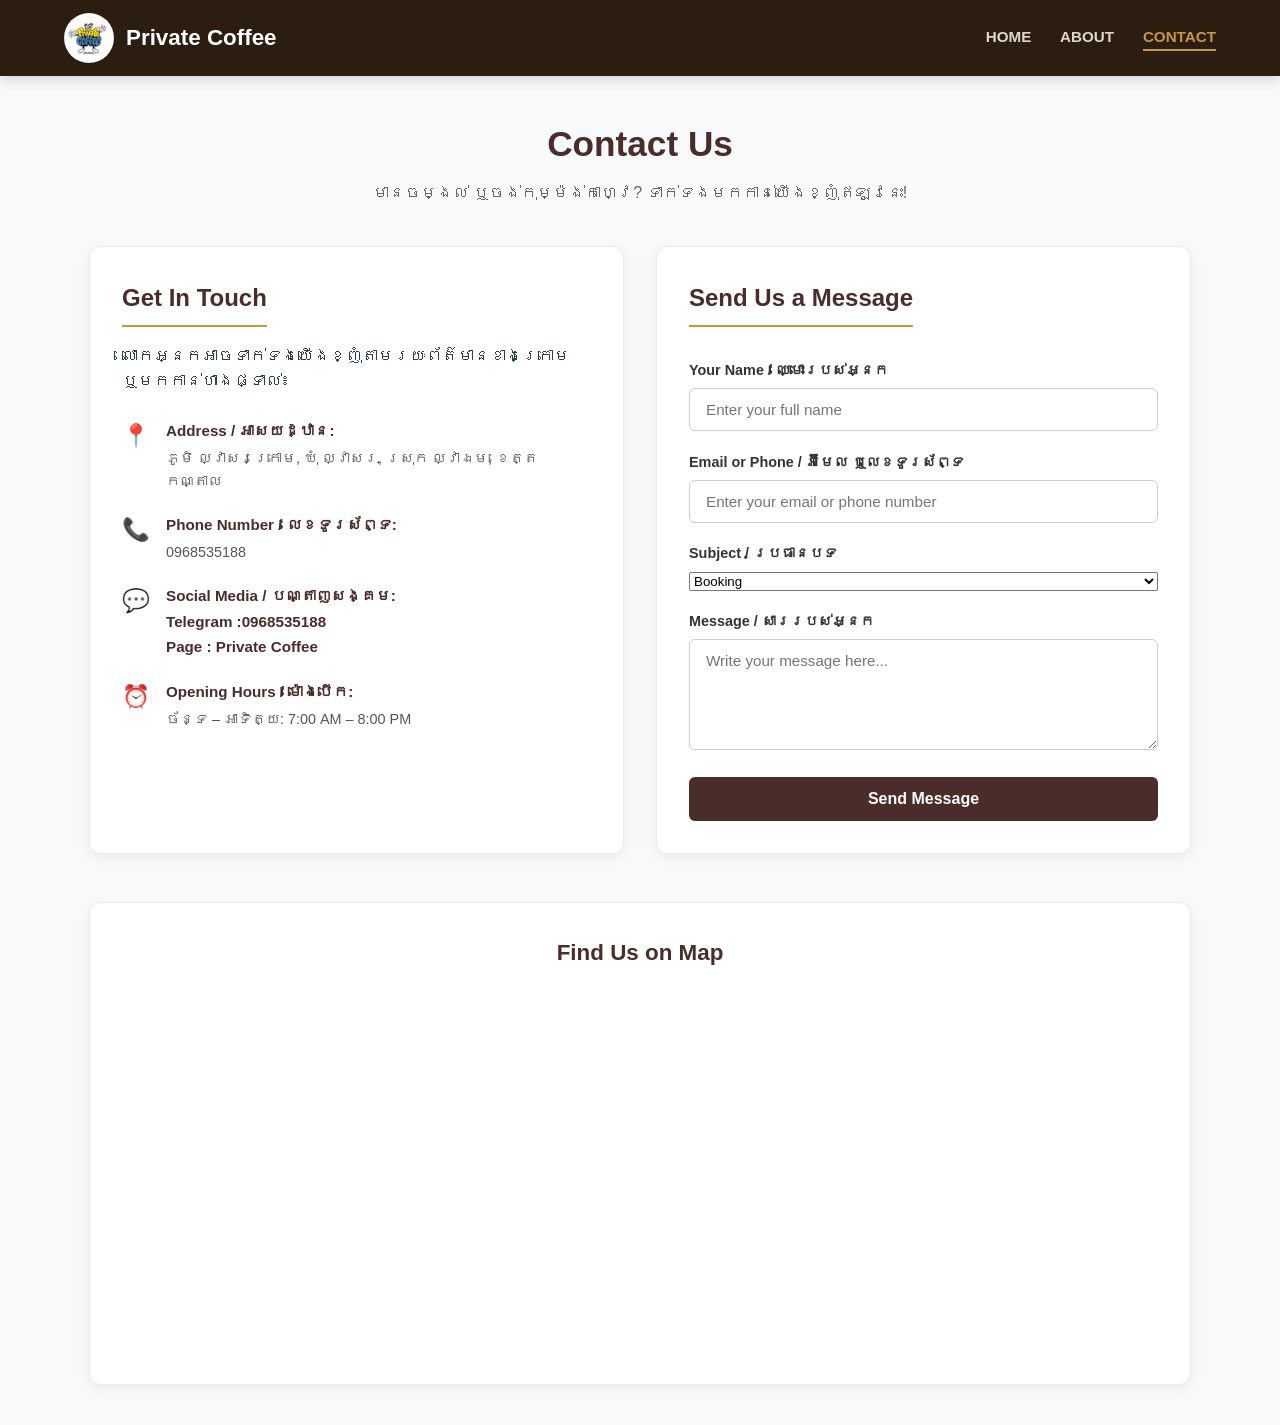
<file: html/contact.html>
<!DOCTYPE html>
<html lang="en">
<head>
    <meta charset="UTF-8">
    <meta name="viewport" content="width=device-width, initial-scale=1.0">
    <title>Contact Us - Private Coffee</title>
    <link rel="stylesheet" href="style.css">
</head>
<body>
    <!-- Navigation Bar -->
    <nav class="nav-bar">
        <div class="logo-image">
            <img class="logo" src="./image/logo.png" alt="logo-image" width="50" height="50">
            Private Coffee
        </div>
        <div class="item-link-container">
            <a class="nav-link-item" href="index.html"onclick="alert ('Welcome To Home Page')">HOME</a>
            <a class="nav-link-item" href="about.html" onclick="alert ('Welcome To About Page')">ABOUT</a>
            <a class="nav-link-item active" href="contact.html"onclick="alert ('Welcome To Contact Page')">CONTACT</a>
        </div>
    </nav>

    <!-- Main Contact Container -->
    <main class="contact-container">
        <div class="contact-header">
            <h2 class="contact-title">Contact Us</h2>
            <p class="contact-subtitle">មានចម្ងល់ ឬចង់កុម្ម៉ង់កាហ្វេ? ទាក់ទងមកកាន់យើងខ្ញុំឥឡូវនេះ!</p>
        </div>

        <div class="contact-wrapper">
            <!-- Left Side: Contact Information -->
            <div class="contact-info-card">
                <h3>Get In Touch</h3>
                <p>លោកអ្នកអាចទាក់ទងយើងខ្ញុំតាមរយៈព័ត៌មានខាងក្រោម ឬមកកាន់ហាងផ្ទាល់៖</p>

                <div class="info-list">
                    <div class="info-item">
                        <span class="icon">📍</span>
                        <div>
                            <strong>Address / អាសយដ្ឋាន:</strong>
                            <p>ភូមិ ល្វាសរក្រោម, ឃុំ ល្វាសរ, ស្រុក ល្វាឯម, ខេត្ត កណ្តាល</p>
                        </div>
                    </div>

                    <div class="info-item">
                        <span class="icon">📞</span>
                        <div>
                            <strong>Phone Number / លេខទូរស័ព្ទ:</strong>
                            <p>0968535188</p>
                        </div>
                    </div>

                    <div class="info-item">
                        <span class="icon">💬</span>
                        <div>
                            <strong>Social Media / បណ្តាញសង្គម:</strong><br>
                            <strong>Telegram :0968535188</strong><br
                            <a href="https://web.facebook.com/PrivateCoffe13" target="_blank"><strong>Page : Private Coffee</strong></a>
                        </div>
                    </div>

                    <div class="info-item">
                        <span class="icon">⏰</span>
                        <div>
                            <strong>Opening Hours / ម៉ោងបើក:</strong>
                            <p>ច័ន្ទ – អាទិត្យ: 7:00 AM – 8:00 PM</p>
                        </div>
                    </div>
                </div>
            </div>

            <!-- Right Side: Contact Form -->
            <div class="contact-form-card">
                <h3>Send Us a Message</h3>
                <form action="#" method="POST" class="contact-form">
                    <div class="form-group">
                        <label for="name">Your Name / ឈ្មោះរបស់អ្នក</label>
                        <input type="text" id="name" name="name" placeholder="Enter your full name" required>
                    </div>

                    <div class="form-group">
                        <label for="email">Email or Phone / អ៊ីមែល ឬលេខទូរស័ព្ទ</label>
                        <input type="text" id="email" name="email" placeholder="Enter your email or phone number" required>
                    </div>

                    <div class="form-group">
                        <label for="subject">Subject / ប្រធានបទ</label>
                        <select name="subject" id="">គោលបំណង
                            <option value="order"><b>Booking</b></option>
                            <option value="order"><b>Order</b></option>
                            <option value="order"><b>Be Member</b></option>

                        </select>
                    </div>

                    <div class="form-group">
                        <label for="message">Message / សាររបស់អ្នក</label>
                        <textarea id="message" name="message" rows="5" placeholder="Write your message here..." ></textarea>
                    </div>

                    <button type="submit" class="submit-btn" onclick="alert('សាររបស់អ្នកត្រូវបានផ្ញើរួចរាល់ហើយ!')">
                        Send Message
                    </button>
                </form>
            </div>
        </div>

        <!-- Embedded Google Map -->
        <div class="contact-map-section">
            <h3 class="map-title">Find Us on Map</h3>
            <div class="map-container">
                <iframe 
                    src="https://www.google.com/maps/embed?pb=!1m14!1m8!1m3!1d11815.782346785367!2d105.19736033148071!3d11.45020721139608!3m2!1i1024!2i768!4f13.1!3m3!1m2!1s0x310be576a7b68363%3A0xcee6dd0ef93f3551!2sPrivate%20coffe!5e0!3m2!1sen!2sus!4v1791444357411!5m2!1sen!2sus"
                    width="100%" 
                    height="350" 
                    style="border:0; border-radius: 10px;" 
                    allowfullscreen="" 
                    loading="lazy">
                </iframe>
            </div>
        </div>
    </main>
</body>
</html>
</file>
<file: style.css>
/* ==========================================
   1. RESET & GENERAL STYLES
   ========================================== */
* {
    margin: 0;
    padding: 0;
    box-sizing: border-box;
    font-family: 'Segoe UI', Tahoma, Geneva, Verdana, sans-serif;
}

body {
    background-color: #f8f9fa;
    color: #2c3e50;
    line-height: 1.6;
}

/* ==========================================
   2. NAVIGATION BAR
   ========================================== */
.nav-bar {
    background-color: #2c1d11; /* ពណ៌ត្នោតកាហ្វេ */
    display: flex;
    justify-content: space-between;
    align-items: center;
    padding: 0.8rem 5%;
    position: sticky;
    top: 0;
    z-index: 1000;
    box-shadow: 0 4px 12px rgba(0, 0, 0, 0.15);
}

.logo-image {
    display: flex;
    align-items: center;
    gap: 12px;
    color: #ffffff;
    font-size: 1.4rem;
    font-weight: 700;
}

.logo {
    border-radius: 50%;
    object-fit: cover;
}

.item-link-container {
    display: flex;
    gap: 1.8rem;
}

.nav-link-item {
    color: #e0d6ce;
    text-decoration: none;
    font-weight: 600;
    font-size: 0.95rem;
    transition: color 0.3s ease;
}

.nav-link-item:hover {
    color: #d35400;
}

/* ==========================================
   3. MAIN MENU CONTAINER
   ========================================== */
.menu-container {
    max-width: 1200px;
    margin: 2rem auto;
    padding: 0 1.5rem;
}

.cate-menu {
    text-align: center;
    margin-bottom: 2rem;
}

.cate-menu-title {
    font-size: 2.2rem;
    color: #2c1d11;
    position: relative;
    display: inline-block;
    padding-bottom: 8px;
}

.cate-menu-title::after {
    content: '';
    position: absolute;
    bottom: 0;
    left: 50%;
    transform: translateX(-50%);
    width: 60px;
    height: 4px;
    background-color: #d35400;
    border-radius: 2px;
}

/* ==========================================
   4. CATEGORY BANNER (Ice Coffee / Hot Cafe)
   ========================================== */
.category-menu-title {
    background-color: #2c1d11;
    background-size: cover;
    background-position: center;
    background-repeat: no-repeat;
    
    /* តម្រៀបអក្សរឱ្យនៅចំកណ្តាលស្តង់ដារ Flexbox */
    display: flex;
    justify-content: center;
    align-items: center;
    text-align: center;
    
    font-size: 1.8rem;
    color: #ffffff;
    padding: 1.5rem 1rem;
    border-radius: 10px;
    margin: 2rem 0 1.5rem 0;
    width: 100%;
    grid-column: 1 / -1; /* លាតពេញទទឹង Grid Container */
    box-shadow: 0 4px 8px rgba(0, 0, 0, 0.1);
}

/* ==========================================
   5. PRODUCT GRID & CARDS
   ========================================== */
.product-cate-menu {
    display: grid;
    grid-template-columns: repeat(auto-fill, minmax(220px, 1fr));
    gap: 1.8rem;
    align-items: start; /* ការពារកុំឱ្យ Card ទាញវែងខុសធម្មតា */
}

.product-item {
    background-color: #ffffff;
    border-radius: 12px;
    padding: 1.2rem;
    text-align: center;
    border: 1px solid #edf2f7;
    transition: transform 0.3s ease, box-shadow 0.3s ease;
    display: flex;
    flex-direction: column;
    align-items: center;
}

.product-item:hover {
    transform: translateY(-6px);
    box-shadow: 0 10px 20px rgba(0, 0, 0, 0.08);
}

/* គ្រប់គ្រងទំហំរូបភាពទំនិញកុំឱ្យធ្លាយ ឬបែក Layout */
.image-product {
    width: 120px;
    height: 120px;
    object-fit: contain;
    margin-bottom: 0.8rem;
    display: block;
}

.name-product {
    font-size: 1.05rem;
    font-weight: 600;
    color: #333333;
    margin-bottom: 0.4rem;
}

.price-product {
    color: #d35400;
    font-weight: 700;
    font-size: 1.1rem;
}

/* ==========================================
   6. RESPONSIVE DESIGN (FOR MOBILE)
   ========================================== */
@media (max-width: 768px) {
    .nav-bar {
        flex-direction: column;
        gap: 1rem;
        padding: 1rem;
    }

    .product-cate-menu {
        grid-template-columns: repeat(auto-fill, minmax(150px, 1fr));
        gap: 1rem;
    }

    .category-menu-title {
        font-size: 1.4rem;
        padding: 1rem;
    }
}
/* Styling សម្រាប់ Link ដែលកំពុងស្ថិតនៅលើទំព័រនោះ */
.nav-link-item.active {
    color: var(--secondary-color, #C8963E); /* ពណ៌មាស ឬពណ៌លេចធ្លោ */
    border-bottom: 2px solid var(--secondary-color, #C8963E);
    font-weight: bold;
}
/* ==========================================
   ABOUT PAGE STYLES
   ========================================== */
.about-container {
    max-width: 1100px;
    margin: 2.5rem auto;
    padding: 0 1.5rem;
}

.about-header {
    text-align: center;
    margin-bottom: 3rem;
}

.about-main-title {
    font-size: 2.2rem;
    color: var(--primary-color, #4A2C2A);
    margin-bottom: 0.5rem;
}

.about-subtitle {
    color: #666666;
    font-size: 1rem;
}

/* About Sections Flexbox Layout */
.about-section {
    display: flex;
    align-items: center;
    gap: 2.5rem;
    margin-bottom: 3.5rem;
    background-color: #ffffff;
    padding: 2rem;
    border-radius: 12px;
    box-shadow: 0 4px 15px rgba(0, 0, 0, 0.05);
}

.reverse-layout {
    flex-direction: row-reverse;
}

.about-text-content {
    flex: 1;
}

.about-text-content.full-width {
    text-align: center;
}

.section-title {
    font-size: 1.6rem;
    color: var(--primary-color, #4A2C2A);
    margin-bottom: 1rem;
    position: relative;
}

.about-text-content p {
    color: #444444;
    line-height: 1.8;
}

.about-image-box {
    flex: 1;
    padding: 100;
    width: 200;
    height: 100;
}

.about-img {
    width: 100%;
    height: auto;
    object-fit: cover;
    border-radius: 10px;
    box-shadow: 0 4px 10px rgba(0, 0, 0, 0.1);
}

/* Location Details & Map */
.location-details {
    margin: 1.5rem 0;
    background-color: var(--bg-light, #FDFBF7);
    padding: 1rem;
    border-radius: 8px;
    display: inline-block;
}

.location-details p {
    margin: 0.4rem 0;
}

.map-container {
    margin-top: 1.5rem;
    overflow: hidden;
    border-radius: 10px;
}

/* Responsive for Mobile */
@media (max-width: 768px) {
    .about-section, 
    .reverse-layout {
        flex-direction: column;
        text-align: center;
        padding: 1.2rem;
    }

    .about-img {
        height: 200px;
    }
}
/* ==========================================
   CONTACT PAGE STYLES
   ========================================== */
.contact-container {
    max-width: 1150px;
    margin: 2.5rem auto;
    padding: 0 1.5rem;
}

.contact-header {
    text-align: center;
    margin-bottom: 2.5rem;
}

.contact-title {
    font-size: 2.2rem;
    color: var(--primary-color, #4A2C2A);
    margin-bottom: 0.5rem;
}

.contact-subtitle {
    color: #666666;
    font-size: 1rem;
}

/* Flexbox Layout សម្រាប់ Info និង Form */
.contact-wrapper {
    display: flex;
    gap: 2rem;
    margin-bottom: 3rem;
}

.contact-info-card, 
.contact-form-card {
    flex: 1;
    background-color: #ffffff;
    padding: 2rem;
    border-radius: 12px;
    box-shadow: 0 4px 15px rgba(0, 0, 0, 0.06);
    border: 1px solid #EFEAE1;
}

.contact-info-card h3, 
.contact-form-card h3 {
    color: var(--primary-color, #4A2C2A);
    font-size: 1.5rem;
    margin-bottom: 1rem;
    border-bottom: 2px solid var(--secondary-color, #C8963E);
    padding-bottom: 0.5rem;
    display: inline-block;
}

/* Info List Styling */
.info-list {
    margin-top: 1.5rem;
    display: flex;
    flex-direction: column;
    gap: 1.2rem;
}

.info-item {
    display: flex;
    align-items: flex-start;
    gap: 1rem;
}

.info-item .icon {
    font-size: 1.4rem;
}

.info-item strong {
    color: var(--primary-color, #4A2C2A);
    font-size: 0.95rem;
}

.info-item p {
    color: #555555;
    font-size: 0.9rem;
    margin-top: 0.2rem;
}

/* Form Styling */
.contact-form {
    display: flex;
    flex-direction: column;
    gap: 1.2rem;
    margin-top: 1rem;
}

.form-group {
    display: flex;
    flex-direction: column;
    gap: 0.4rem;
}

.form-group label {
    font-size: 0.9rem;
    font-weight: 600;
    color: #333333;
}

.form-group input, 
.form-group textarea {
    width: 100%;
    padding: 0.75rem 1rem;
    border: 1px solid #cccccc;
    border-radius: 6px;
    font-size: 0.95rem;
    outline: none;
    transition: var(--transition, all 0.3s ease);
}

.form-group input:focus, 
.form-group textarea:focus {
    border-color: var(--secondary-color, #C8963E);
    box-shadow: 0 0 5px rgba(200, 150, 62, 0.3);
}

.submit-btn {
    background-color: var(--primary-color, #4A2C2A);
    color: #ffffff;
    border: none;
    padding: 0.8rem 1.5rem;
    font-size: 1rem;
    font-weight: 600;
    border-radius: 6px;
    cursor: pointer;
    transition: var(--transition, all 0.3s ease);
    margin-top: 0.5rem;
}

.submit-btn:hover {
    background-color: var(--secondary-color, #C8963E);
}

/* Map Section */
.contact-map-section {
    background-color: #ffffff;
    padding: 2rem;
    border-radius: 12px;
    box-shadow: 0 4px 15px rgba(0, 0, 0, 0.06);
    border: 1px solid #EFEAE1;
}

.map-title {
    color: var(--primary-color, #4A2C2A);
    font-size: 1.4rem;
    margin-bottom: 1rem;
    text-align: center;
}

/* Responsive Design for Mobile */
@media (max-width: 768px) {
    .contact-wrapper {
        flex-direction: column;
    }
}
</file>
<file: html/style.css>
/* ==========================================
   1. RESET & GENERAL STYLES
   ========================================== */
* {
    margin: 0;
    padding: 0;
    box-sizing: border-box;
    font-family: 'Segoe UI', Tahoma, Geneva, Verdana, sans-serif;
}

body {
    background-color: #f8f9fa;
    color: #2c3e50;
    line-height: 1.6;
}

/* ==========================================
   2. NAVIGATION BAR
   ========================================== */
.nav-bar {
    background-color: #2c1d11; /* ពណ៌ត្នោតកាហ្វេ */
    display: flex;
    justify-content: space-between;
    align-items: center;
    padding: 0.8rem 5%;
    position: sticky;
    top: 0;
    z-index: 1000;
    box-shadow: 0 4px 12px rgba(0, 0, 0, 0.15);
}

.logo-image {
    display: flex;
    align-items: center;
    gap: 12px;
    color: #ffffff;
    font-size: 1.4rem;
    font-weight: 700;
}

.logo {
    border-radius: 50%;
    object-fit: cover;
}

.item-link-container {
    display: flex;
    gap: 1.8rem;
}

.nav-link-item {
    color: #e0d6ce;
    text-decoration: none;
    font-weight: 600;
    font-size: 0.95rem;
    transition: color 0.3s ease;
}

.nav-link-item:hover {
    color: #d35400;
}

/* ==========================================
   3. MAIN MENU CONTAINER
   ========================================== */
.menu-container {
    max-width: 1200px;
    margin: 2rem auto;
    padding: 0 1.5rem;
}

.cate-menu {
    text-align: center;
    margin-bottom: 2rem;
}

.cate-menu-title {
    font-size: 2.2rem;
    color: #2c1d11;
    position: relative;
    display: inline-block;
    padding-bottom: 8px;
}

.cate-menu-title::after {
    content: '';
    position: absolute;
    bottom: 0;
    left: 50%;
    transform: translateX(-50%);
    width: 60px;
    height: 4px;
    background-color: #d35400;
    border-radius: 2px;
}

/* ==========================================
   4. CATEGORY BANNER (Ice Coffee / Hot Cafe)
   ========================================== */
.category-menu-title {
    background-color: #2c1d11;
    background-size: cover;
    background-position: center;
    background-repeat: no-repeat;
    
    /* តម្រៀបអក្សរឱ្យនៅចំកណ្តាលស្តង់ដារ Flexbox */
    display: flex;
    justify-content: center;
    align-items: center;
    text-align: center;
    
    font-size: 1.8rem;
    color: #ffffff;
    padding: 1.5rem 1rem;
    border-radius: 10px;
    margin: 2rem 0 1.5rem 0;
    width: 100%;
    grid-column: 1 / -1; /* លាតពេញទទឹង Grid Container */
    box-shadow: 0 4px 8px rgba(0, 0, 0, 0.1);
}

/* ==========================================
   5. PRODUCT GRID & CARDS
   ========================================== */
.product-cate-menu {
    display: grid;
    grid-template-columns: repeat(auto-fill, minmax(220px, 1fr));
    gap: 1.8rem;
    align-items: start; /* ការពារកុំឱ្យ Card ទាញវែងខុសធម្មតា */
}

.product-item {
    background-color: #ffffff;
    border-radius: 12px;
    padding: 1.2rem;
    text-align: center;
    border: 1px solid #edf2f7;
    transition: transform 0.3s ease, box-shadow 0.3s ease;
    display: flex;
    flex-direction: column;
    align-items: center;
}

.product-item:hover {
    transform: translateY(-6px);
    box-shadow: 0 10px 20px rgba(0, 0, 0, 0.08);
}

/* គ្រប់គ្រងទំហំរូបភាពទំនិញកុំឱ្យធ្លាយ ឬបែក Layout */
.image-product {
    width: 120px;
    height: 120px;
    object-fit: contain;
    margin-bottom: 0.8rem;
    display: block;
}

.name-product {
    font-size: 1.05rem;
    font-weight: 600;
    color: #333333;
    margin-bottom: 0.4rem;
}

.price-product {
    color: #d35400;
    font-weight: 700;
    font-size: 1.1rem;
}

/* ==========================================
   6. RESPONSIVE DESIGN (FOR MOBILE)
   ========================================== */
@media (max-width: 768px) {
    .nav-bar {
        flex-direction: column;
        gap: 1rem;
        padding: 1rem;
    }

    .product-cate-menu {
        grid-template-columns: repeat(auto-fill, minmax(150px, 1fr));
        gap: 1rem;
    }

    .category-menu-title {
        font-size: 1.4rem;
        padding: 1rem;
    }
}
/* Styling សម្រាប់ Link ដែលកំពុងស្ថិតនៅលើទំព័រនោះ */
.nav-link-item.active {
    color: var(--secondary-color, #C8963E); /* ពណ៌មាស ឬពណ៌លេចធ្លោ */
    border-bottom: 2px solid var(--secondary-color, #C8963E);
    font-weight: bold;
}
/* ==========================================
   ABOUT PAGE STYLES
   ========================================== */
.about-container {
    max-width: 1100px;
    margin: 2.5rem auto;
    padding: 0 1.5rem;
}

.about-header {
    text-align: center;
    margin-bottom: 3rem;
}

.about-main-title {
    font-size: 2.2rem;
    color: var(--primary-color, #4A2C2A);
    margin-bottom: 0.5rem;
}

.about-subtitle {
    color: #666666;
    font-size: 1rem;
}

/* About Sections Flexbox Layout */
.about-section {
    display: flex;
    align-items: center;
    gap: 2.5rem;
    margin-bottom: 3.5rem;
    background-color: #ffffff;
    padding: 2rem;
    border-radius: 12px;
    box-shadow: 0 4px 15px rgba(0, 0, 0, 0.05);
}

.reverse-layout {
    flex-direction: row-reverse;
}

.about-text-content {
    flex: 1;
}

.about-text-content.full-width {
    text-align: center;
}

.section-title {
    font-size: 1.6rem;
    color: var(--primary-color, #4A2C2A);
    margin-bottom: 1rem;
    position: relative;
}

.about-text-content p {
    color: #444444;
    line-height: 1.8;
}

.about-image-box {
    flex: 1;
    padding: 100;
    width: 200;
    height: 100;
}

.about-img {
    width: 100%;
    height: auto;
    object-fit: cover;
    border-radius: 10px;
    box-shadow: 0 4px 10px rgba(0, 0, 0, 0.1);
}

/* Location Details & Map */
.location-details {
    margin: 1.5rem 0;
    background-color: var(--bg-light, #FDFBF7);
    padding: 1rem;
    border-radius: 8px;
    display: inline-block;
}

.location-details p {
    margin: 0.4rem 0;
}

.map-container {
    margin-top: 1.5rem;
    overflow: hidden;
    border-radius: 10px;
}

/* Responsive for Mobile */
@media (max-width: 768px) {
    .about-section, 
    .reverse-layout {
        flex-direction: column;
        text-align: center;
        padding: 1.2rem;
    }

    .about-img {
        height: 200px;
    }
}
/* ==========================================
   CONTACT PAGE STYLES
   ========================================== */
.contact-container {
    max-width: 1150px;
    margin: 2.5rem auto;
    padding: 0 1.5rem;
}

.contact-header {
    text-align: center;
    margin-bottom: 2.5rem;
}

.contact-title {
    font-size: 2.2rem;
    color: var(--primary-color, #4A2C2A);
    margin-bottom: 0.5rem;
}

.contact-subtitle {
    color: #666666;
    font-size: 1rem;
}

/* Flexbox Layout សម្រាប់ Info និង Form */
.contact-wrapper {
    display: flex;
    gap: 2rem;
    margin-bottom: 3rem;
}

.contact-info-card, 
.contact-form-card {
    flex: 1;
    background-color: #ffffff;
    padding: 2rem;
    border-radius: 12px;
    box-shadow: 0 4px 15px rgba(0, 0, 0, 0.06);
    border: 1px solid #EFEAE1;
}

.contact-info-card h3, 
.contact-form-card h3 {
    color: var(--primary-color, #4A2C2A);
    font-size: 1.5rem;
    margin-bottom: 1rem;
    border-bottom: 2px solid var(--secondary-color, #C8963E);
    padding-bottom: 0.5rem;
    display: inline-block;
}

/* Info List Styling */
.info-list {
    margin-top: 1.5rem;
    display: flex;
    flex-direction: column;
    gap: 1.2rem;
}

.info-item {
    display: flex;
    align-items: flex-start;
    gap: 1rem;
}

.info-item .icon {
    font-size: 1.4rem;
}

.info-item strong {
    color: var(--primary-color, #4A2C2A);
    font-size: 0.95rem;
}

.info-item p {
    color: #555555;
    font-size: 0.9rem;
    margin-top: 0.2rem;
}

/* Form Styling */
.contact-form {
    display: flex;
    flex-direction: column;
    gap: 1.2rem;
    margin-top: 1rem;
}

.form-group {
    display: flex;
    flex-direction: column;
    gap: 0.4rem;
}

.form-group label {
    font-size: 0.9rem;
    font-weight: 600;
    color: #333333;
}

.form-group input, 
.form-group textarea {
    width: 100%;
    padding: 0.75rem 1rem;
    border: 1px solid #cccccc;
    border-radius: 6px;
    font-size: 0.95rem;
    outline: none;
    transition: var(--transition, all 0.3s ease);
}

.form-group input:focus, 
.form-group textarea:focus {
    border-color: var(--secondary-color, #C8963E);
    box-shadow: 0 0 5px rgba(200, 150, 62, 0.3);
}

.submit-btn {
    background-color: var(--primary-color, #4A2C2A);
    color: #ffffff;
    border: none;
    padding: 0.8rem 1.5rem;
    font-size: 1rem;
    font-weight: 600;
    border-radius: 6px;
    cursor: pointer;
    transition: var(--transition, all 0.3s ease);
    margin-top: 0.5rem;
}

.submit-btn:hover {
    background-color: var(--secondary-color, #C8963E);
}

/* Map Section */
.contact-map-section {
    background-color: #ffffff;
    padding: 2rem;
    border-radius: 12px;
    box-shadow: 0 4px 15px rgba(0, 0, 0, 0.06);
    border: 1px solid #EFEAE1;
}

.map-title {
    color: var(--primary-color, #4A2C2A);
    font-size: 1.4rem;
    margin-bottom: 1rem;
    text-align: center;
}

/* Responsive Design for Mobile */
@media (max-width: 768px) {
    .contact-wrapper {
        flex-direction: column;
    }
}
</file>
